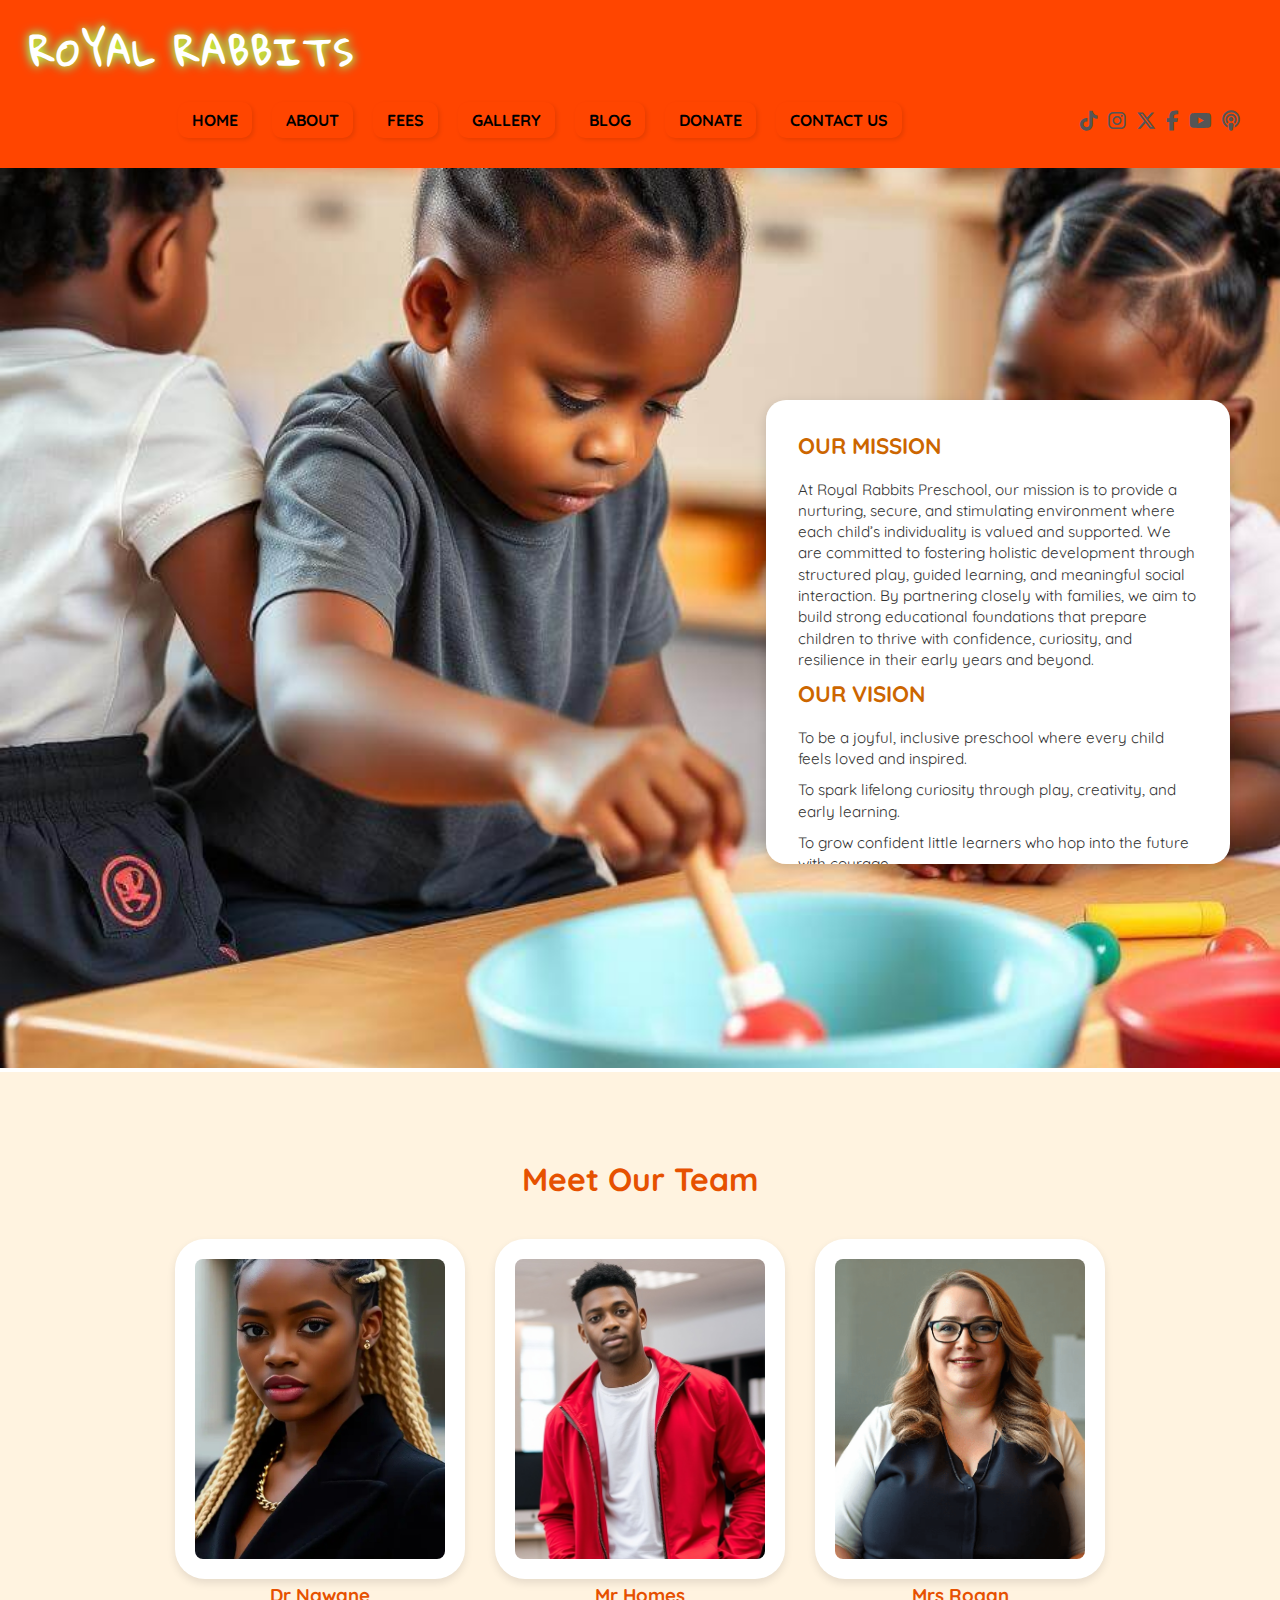
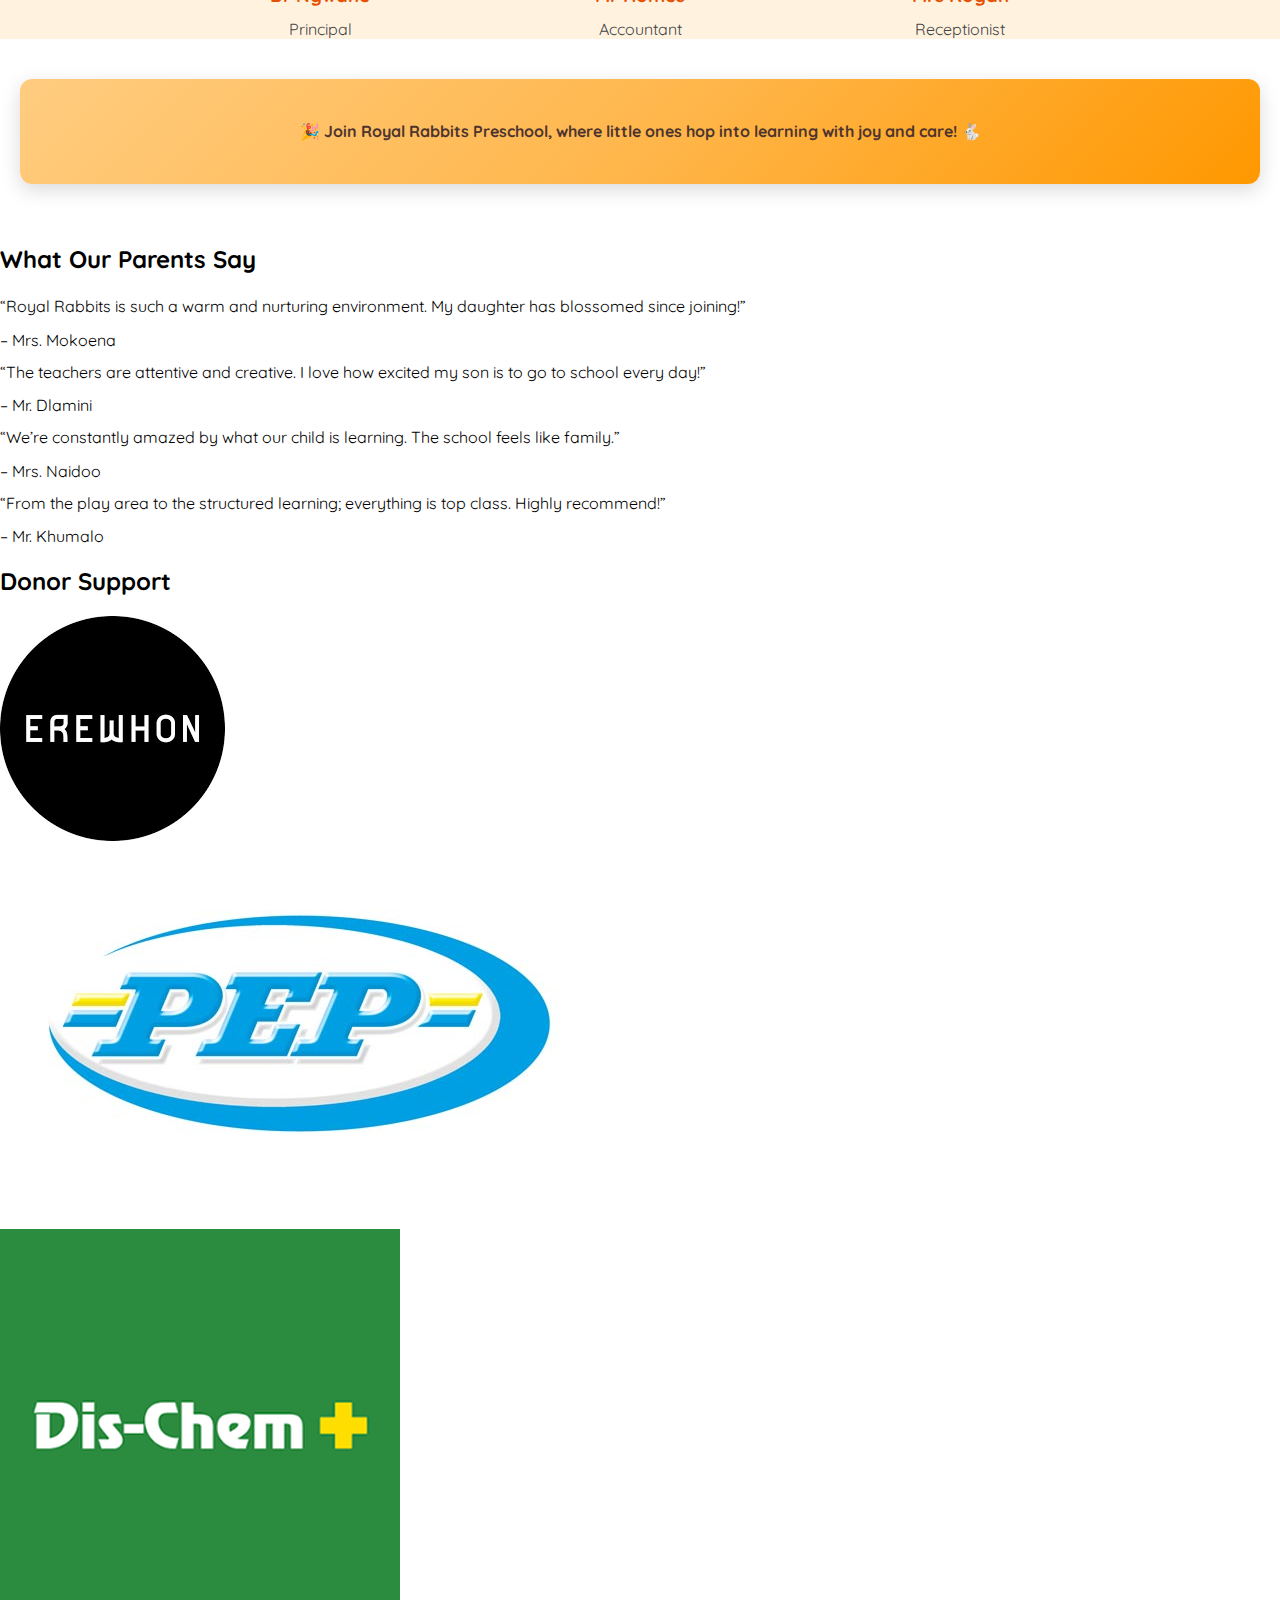
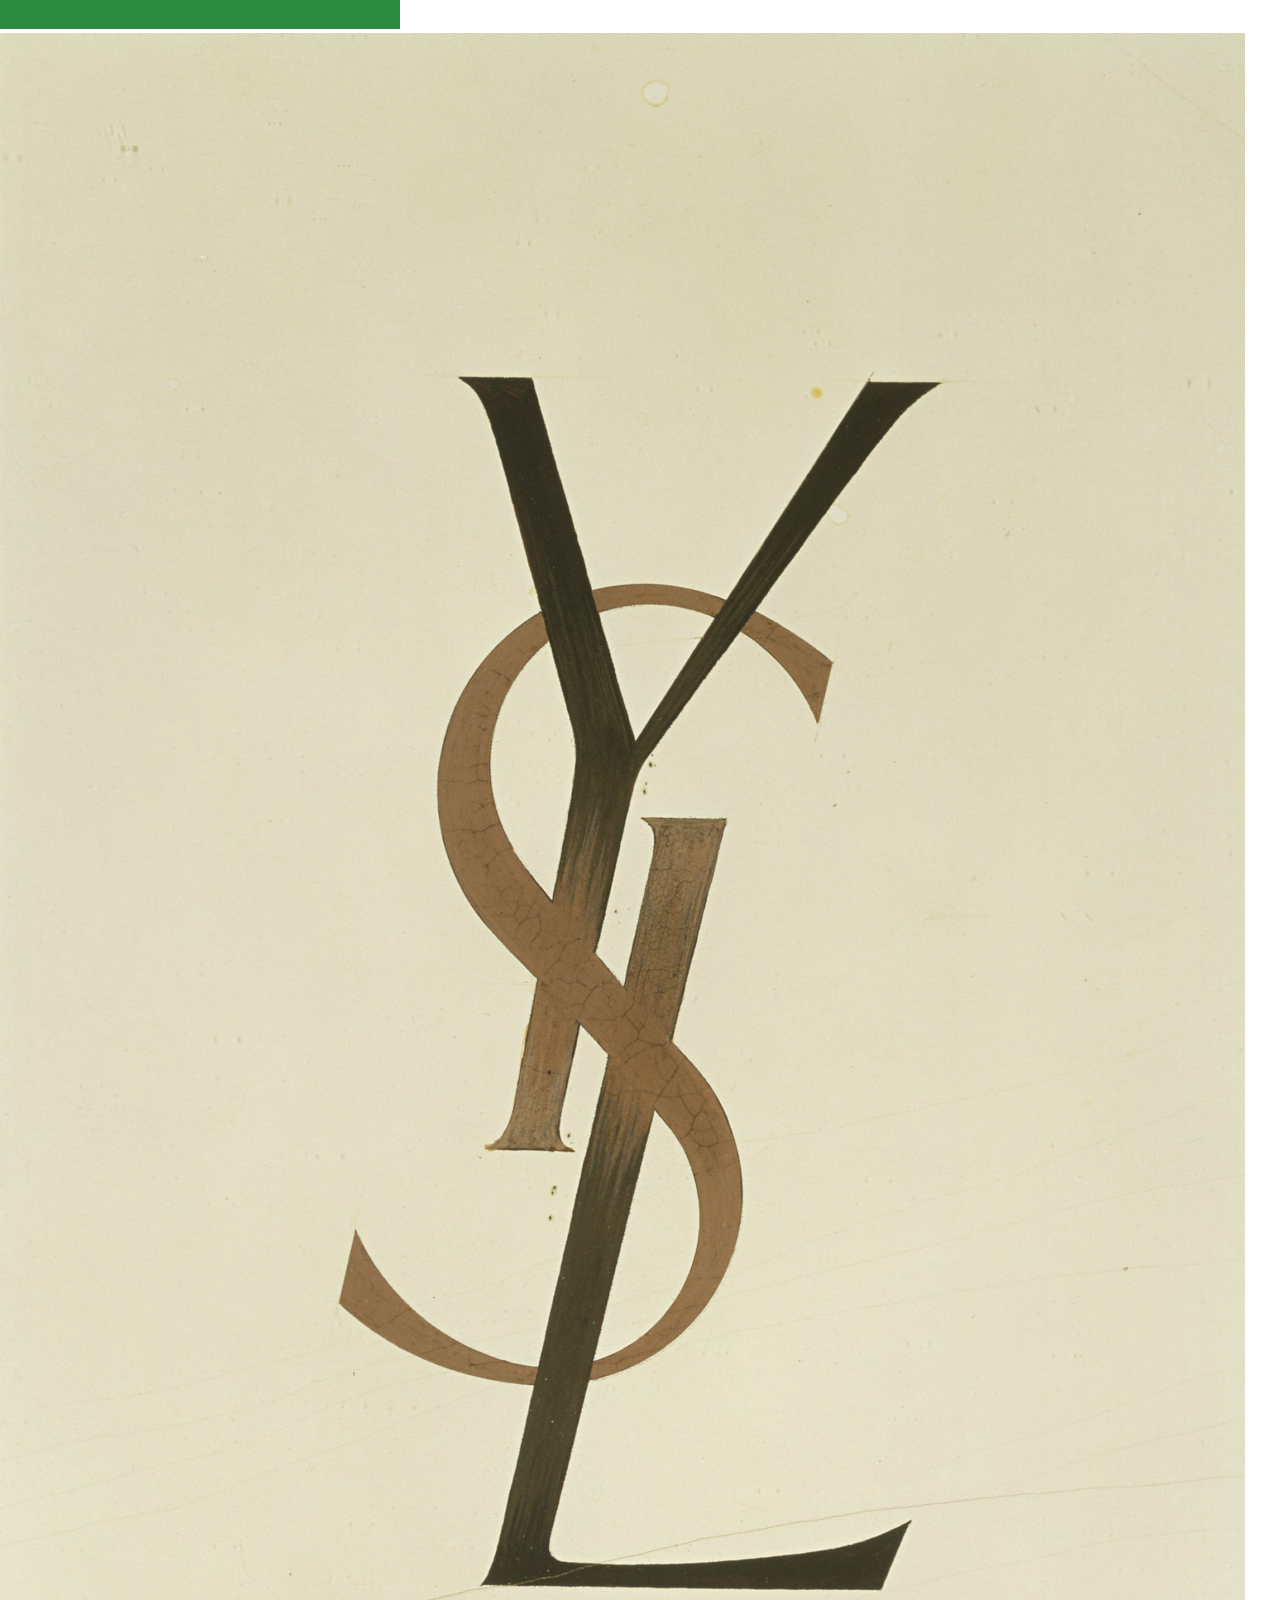
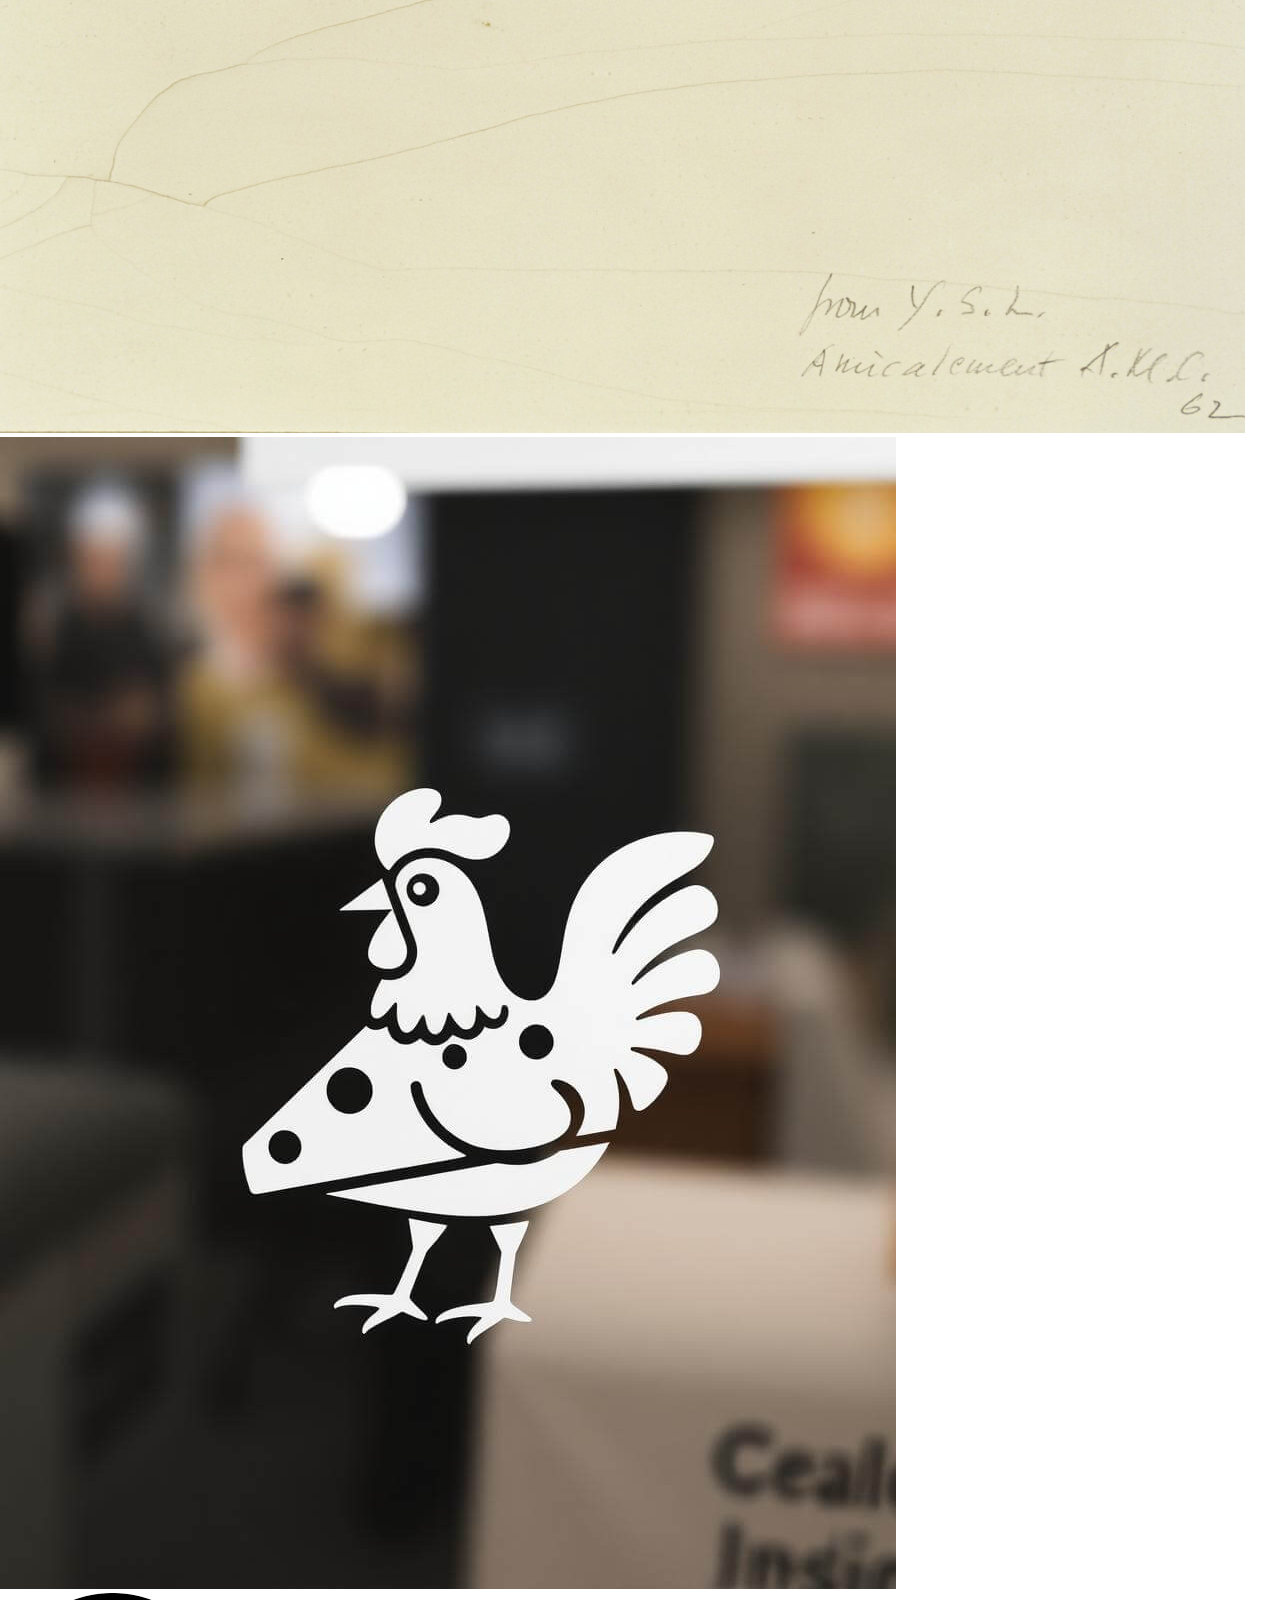
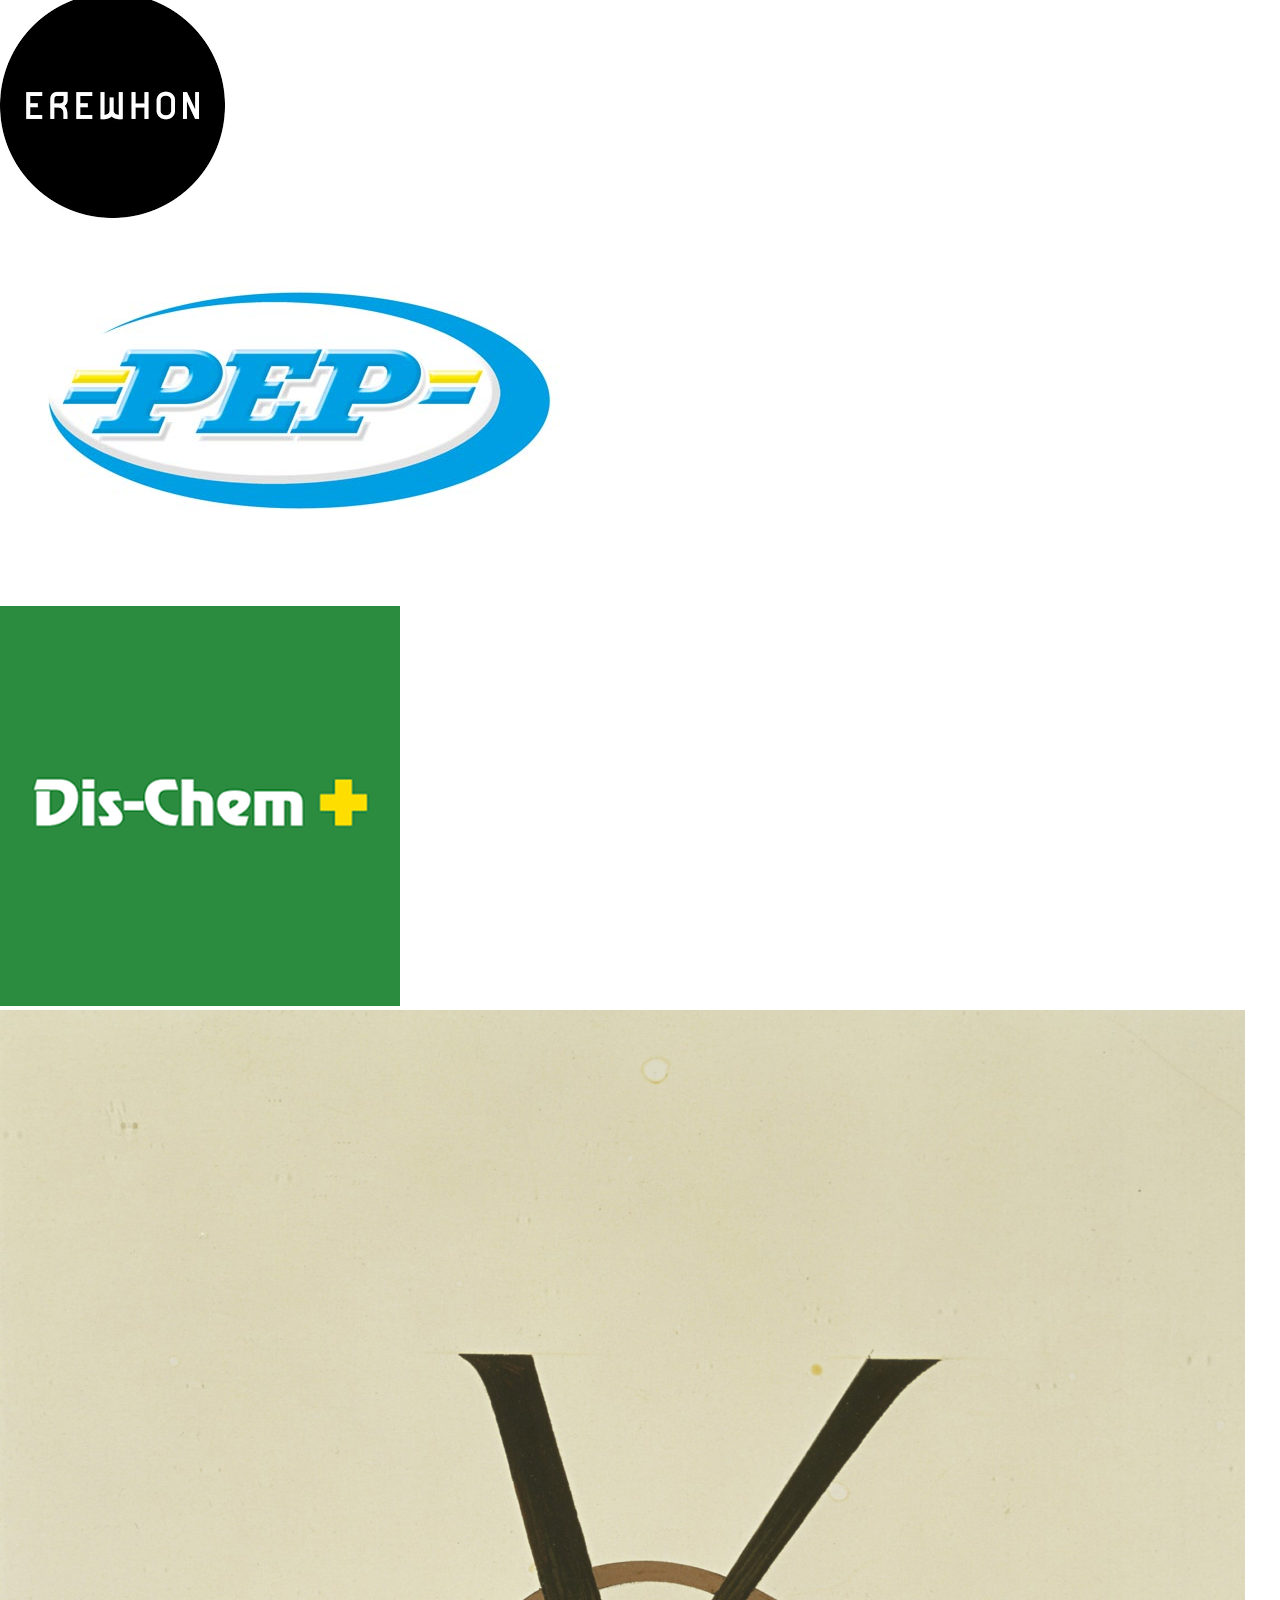
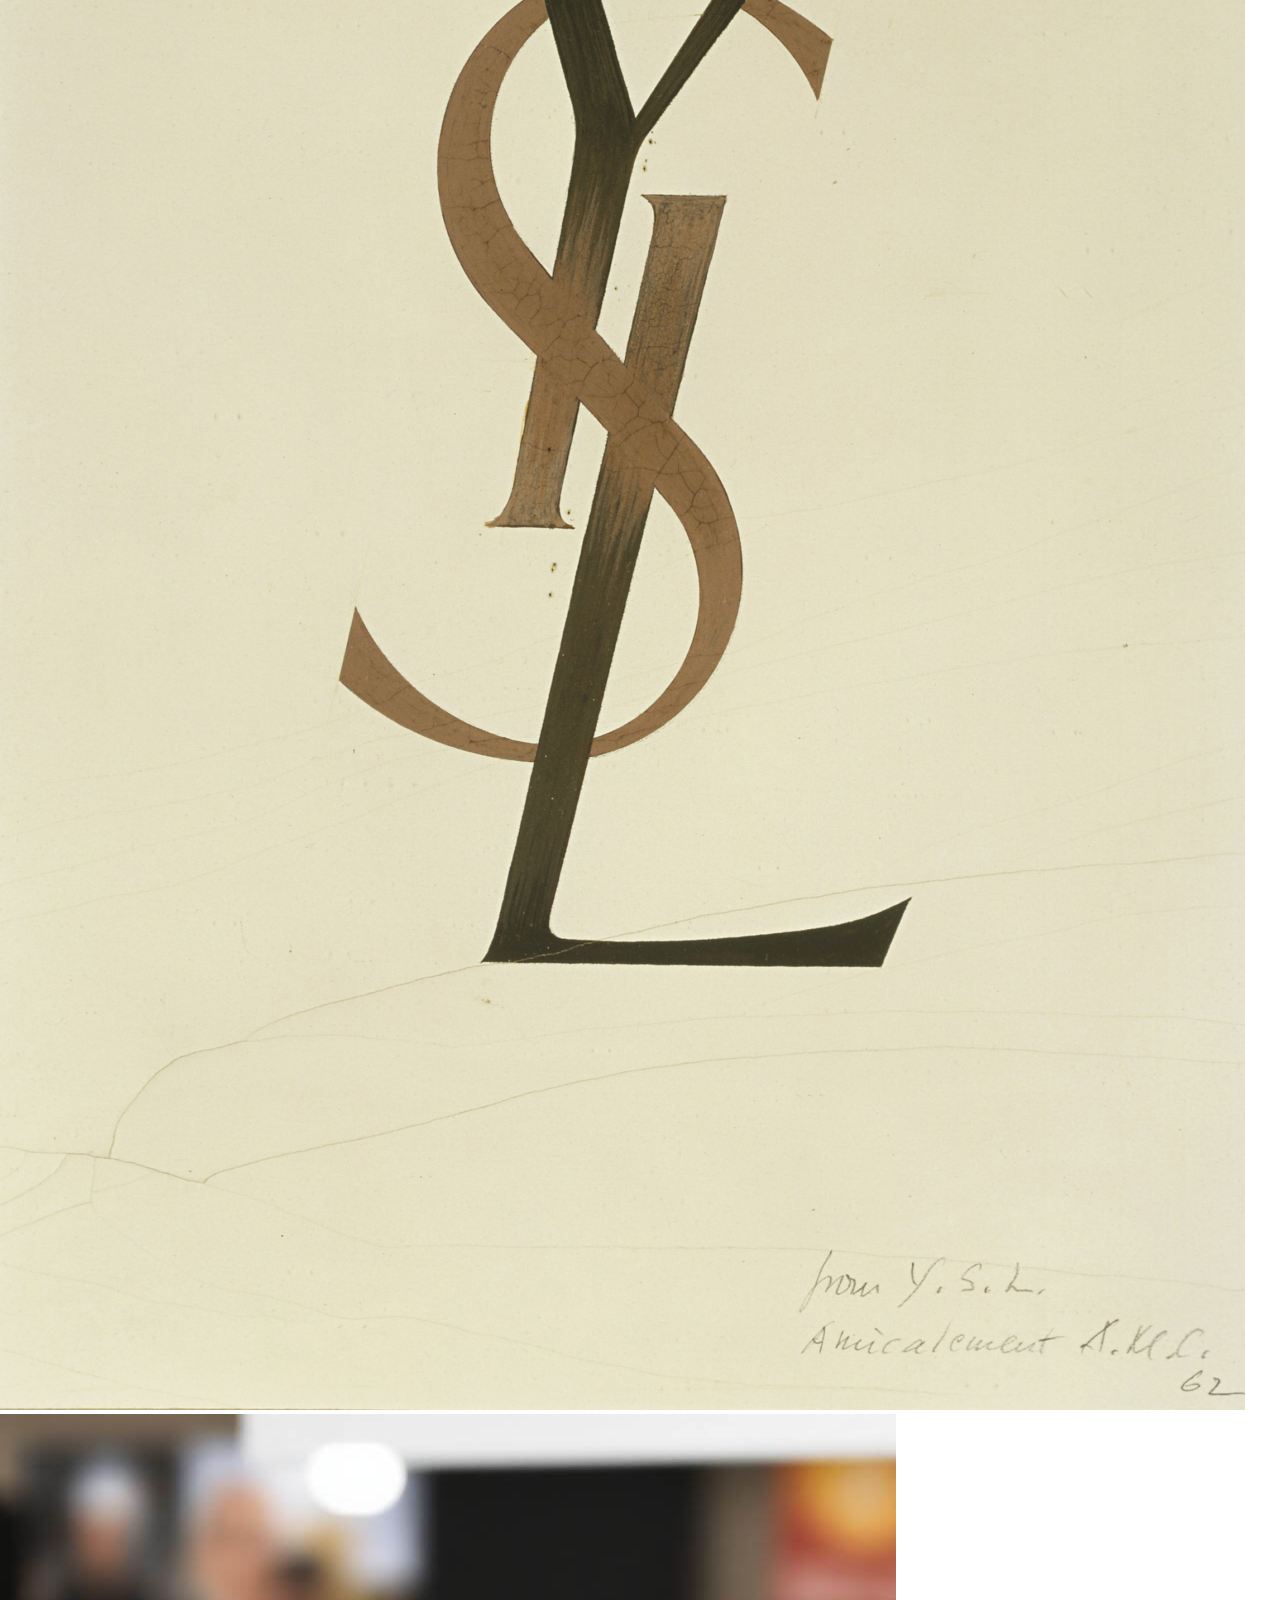
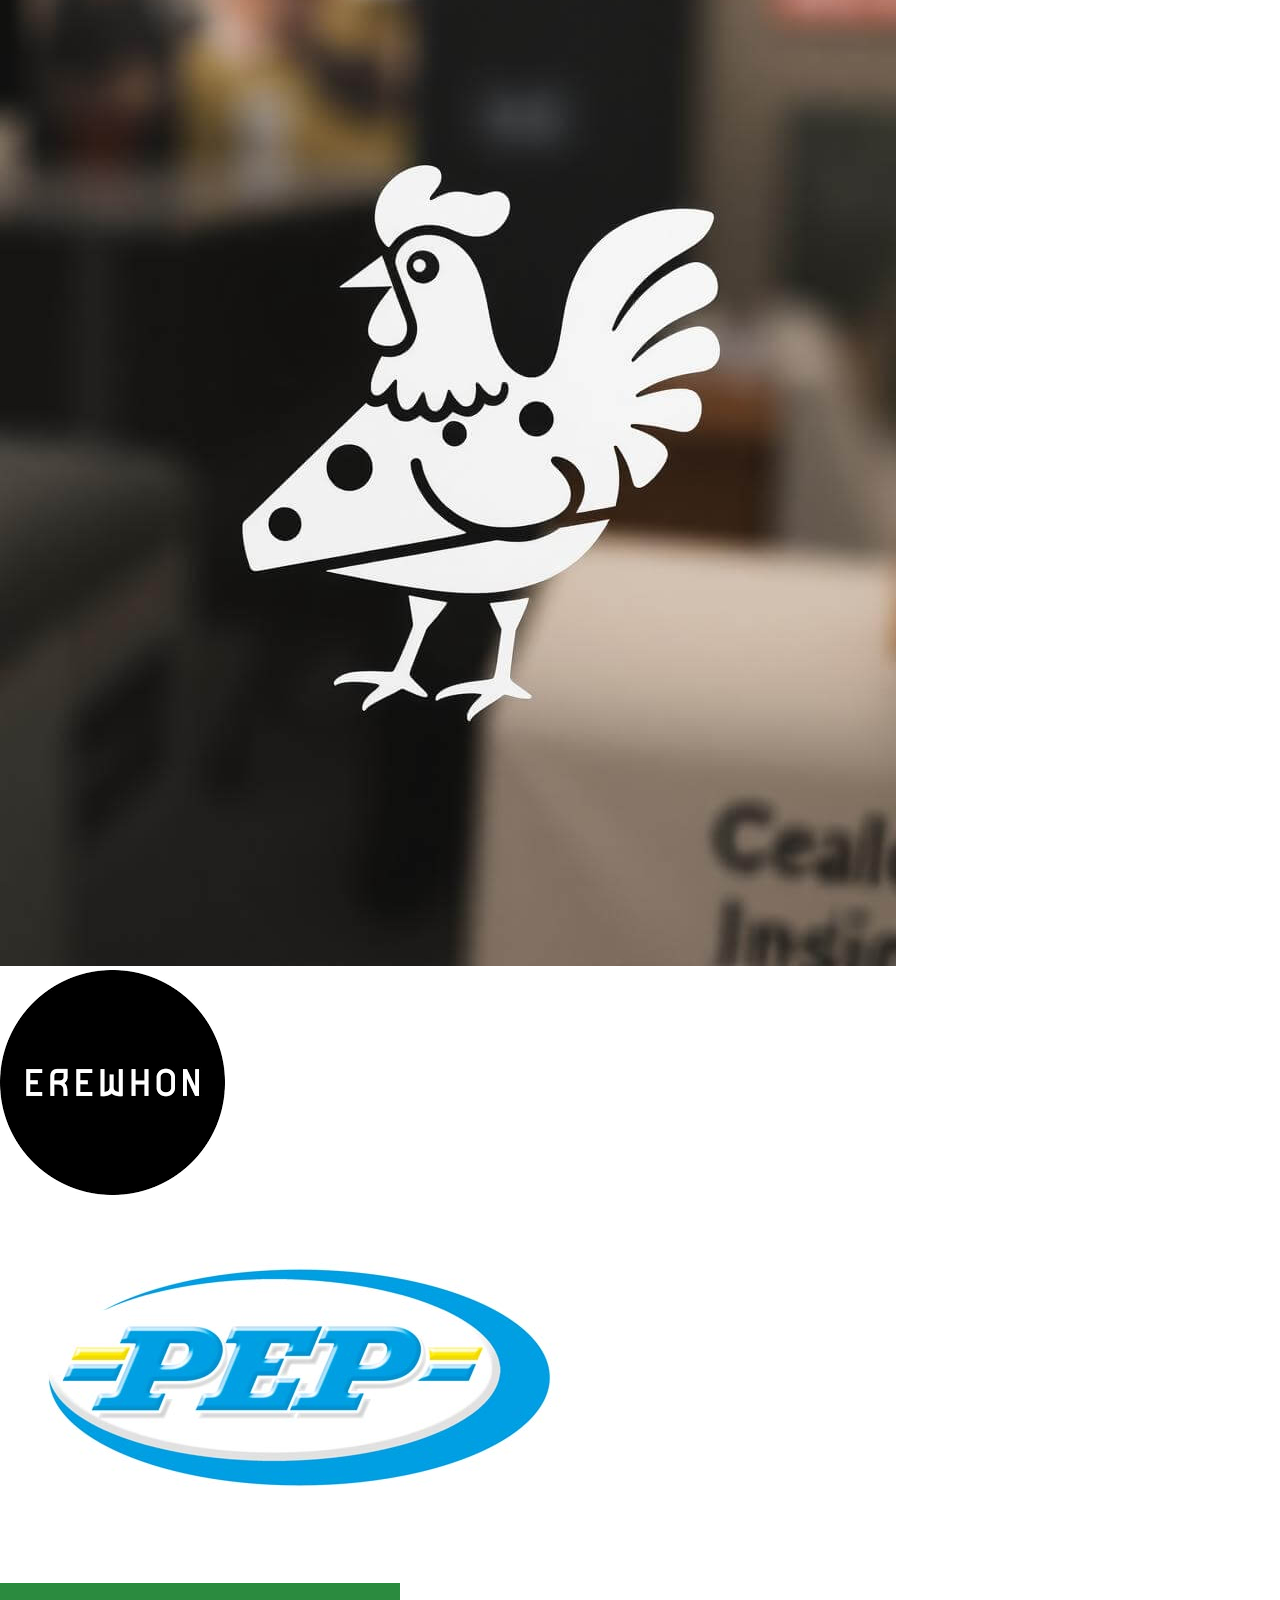
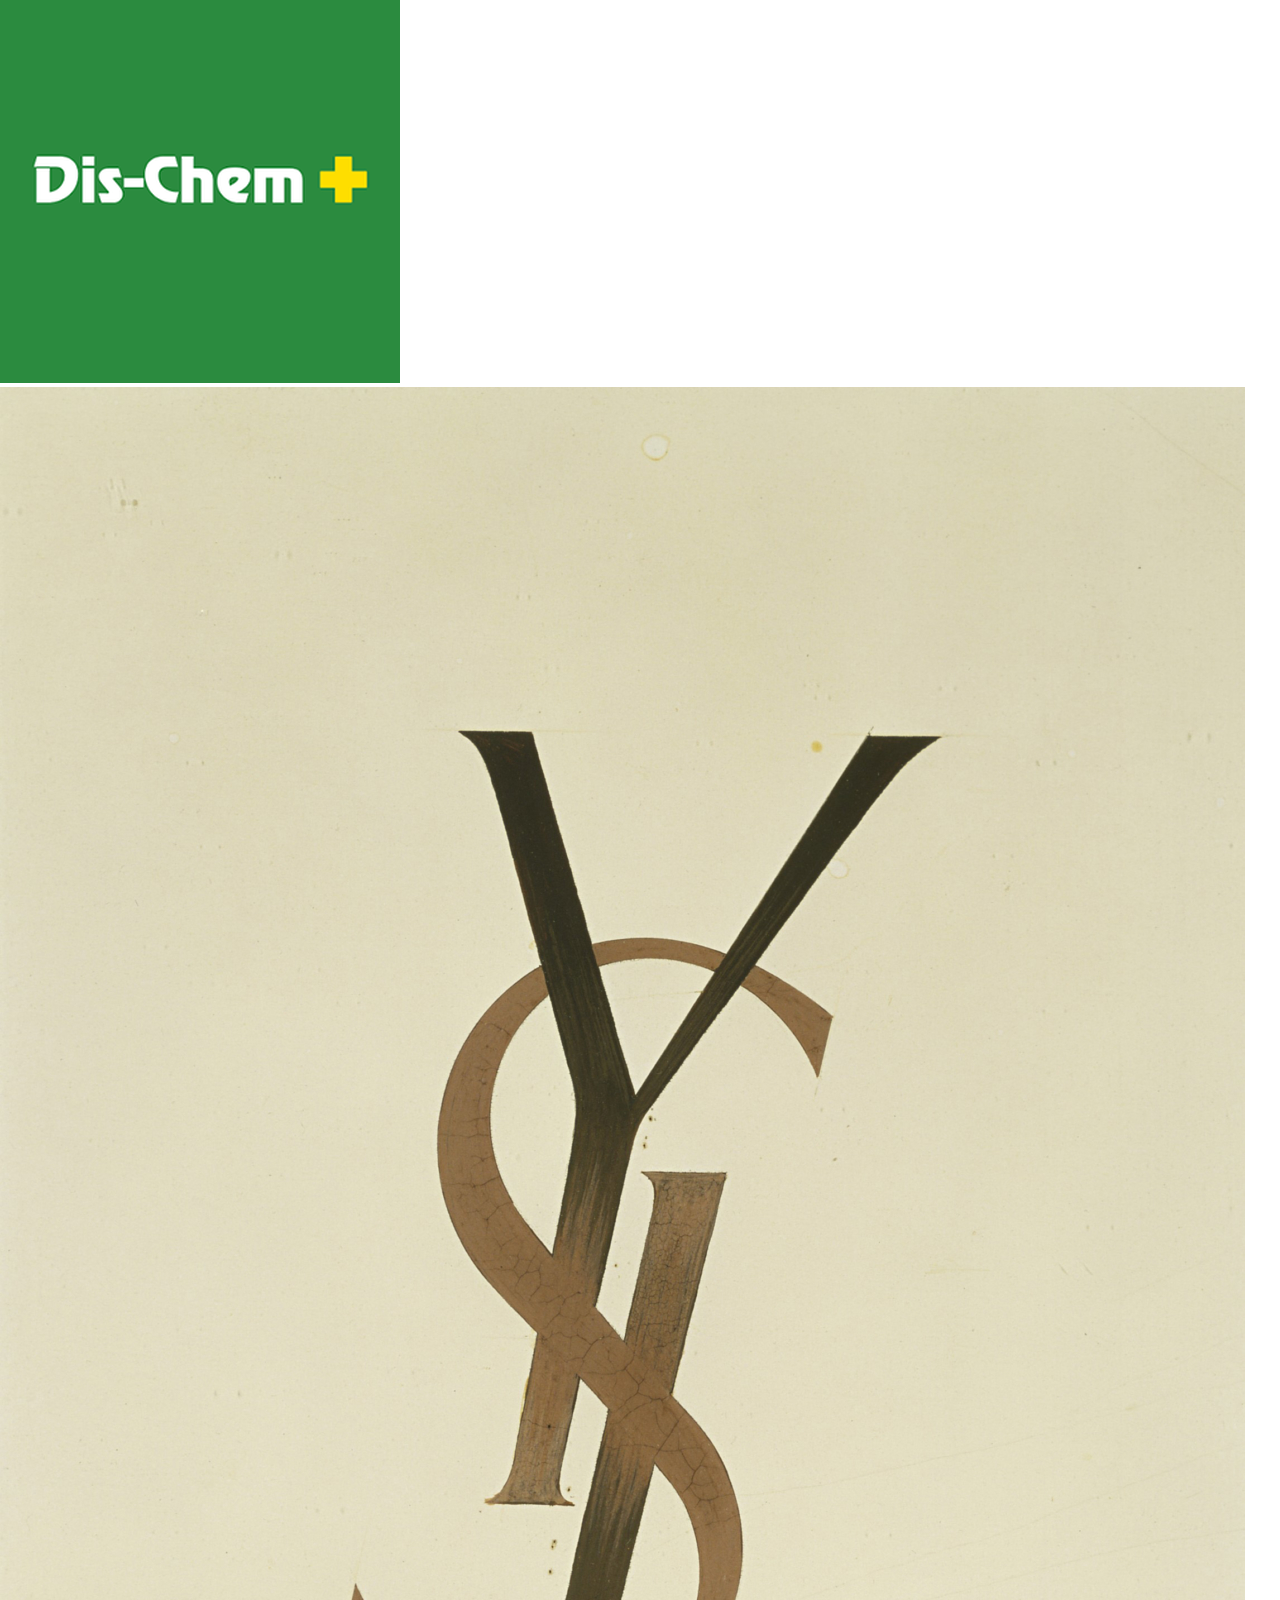
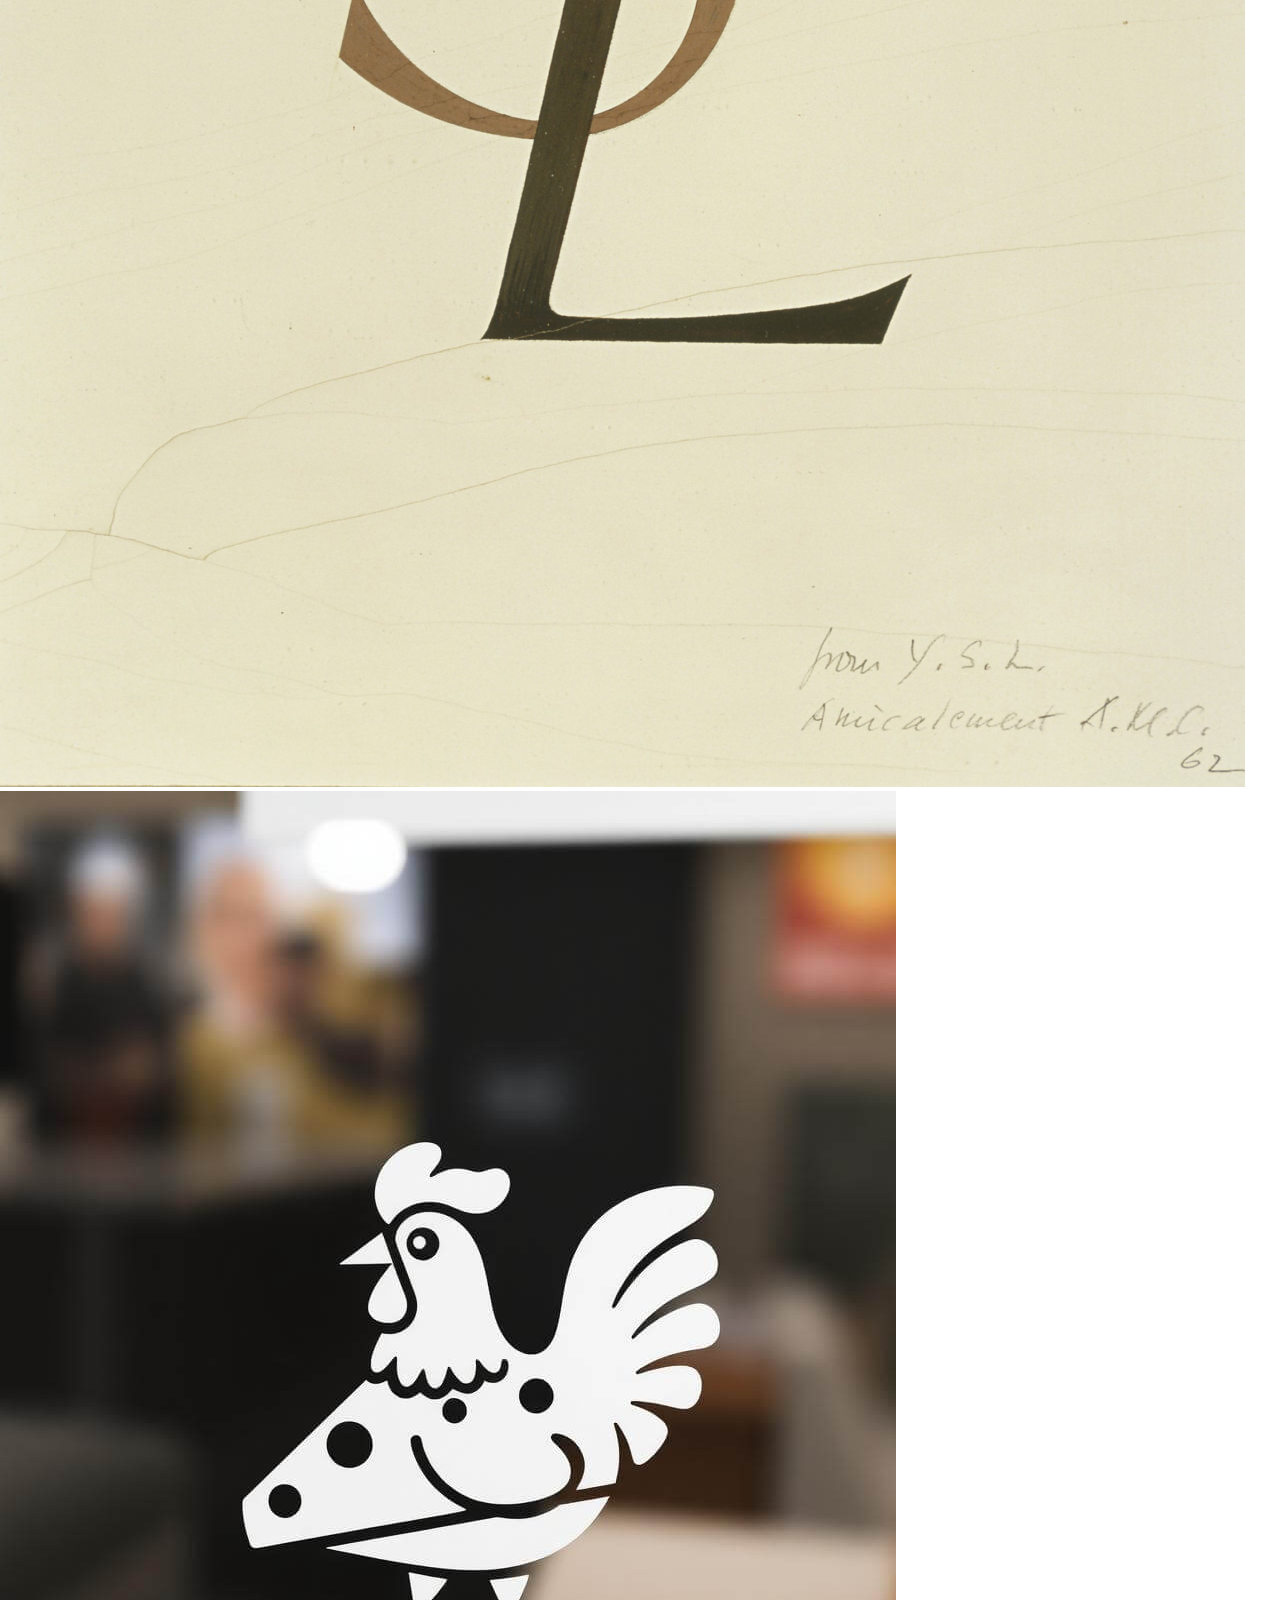
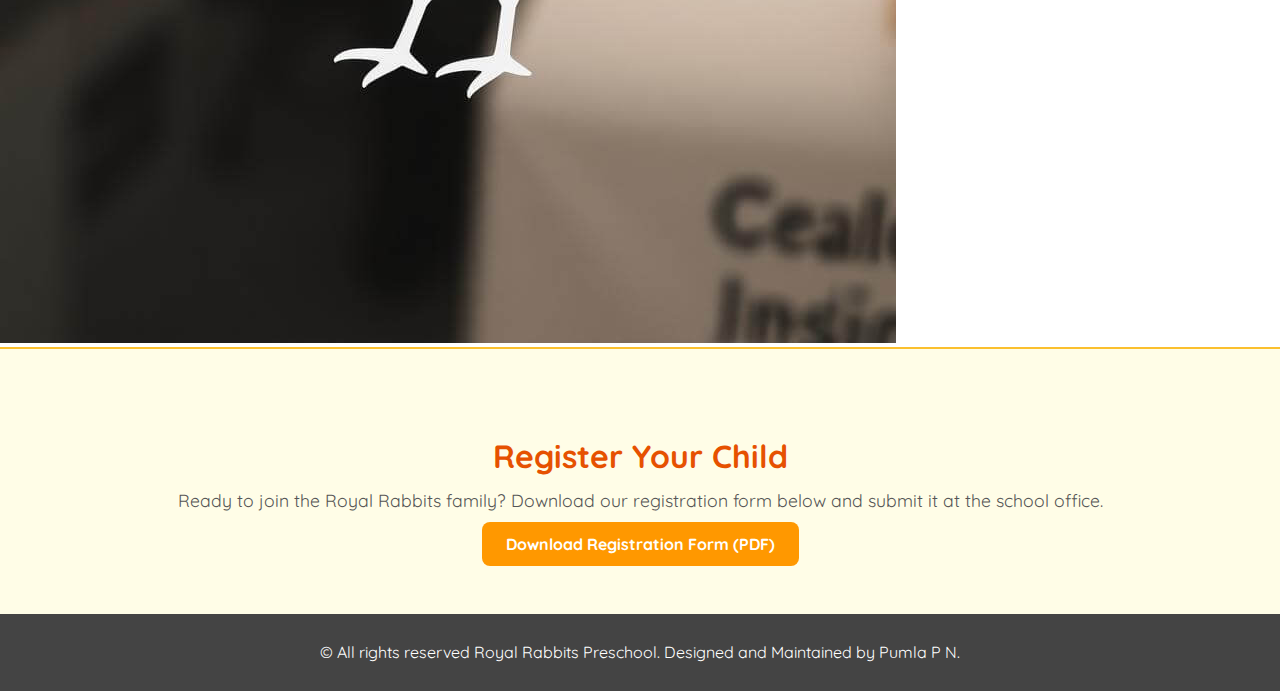
<file: index.html>
<!DOCTYPE html>
<html>
  <head>
    <meta charset="UTF-8" />
    <meta name="viewport" content="width=device-width, initial-scale=1.0">
    <title>ROYAL RABBITS PRESCHOOL</title>
    <link href="https://fonts.googleapis.com/css2?family=Gloria+Hallelujah&display=swap" rel="stylesheet">
    <link href="https://fonts.googleapis.com/css2?family=Quicksand:wght@500;700&display=swap" rel="stylesheet">
    <link rel="stylesheet" href="https://cdnjs.cloudflare.com/ajax/libs/font-awesome/6.5.2/css/all.min.css">
    <link rel="stylesheet" href="style.css" />
  </head>
  <body>

    <!-- TOP NAVIGATION -->
  <header>
    <div class="brand-name">ROYAL RABBITS</div>
    <button class="hamburger">☰</button>
    <nav id="main-nav">
        <ul>
          <li><a href="index.html">HOME</a></li>
          <li><a href="about.html">ABOUT</a></li>
          <li><a href="fees.html">FEES</a></li>
          <li><a href="gallery.html">GALLERY</a></li>
          <li><a href="blog.html">BLOG</a></li>
          <li><a href="donate.html">DONATE</a></li>
          <li><a href="contactus.html">CONTACT US</a></li>
        </ul>
        <div class="social-icons">
            <a href="#"><i class="fab fa-tiktok"></i></a>
            <a href="#"><i class="fab fa-instagram"></i></a>
            <a href="#"><i class="fab fa-x-twitter"></i></a>
            <a href="#"><i class="fab fa-facebook-f"></i></a>
            <a href="#"><i class="fab fa-youtube"></i></a>
            <a href="#"><i class="fas fa-podcast"></i></a>
          </div>
        </nav>
   </header>
  
  <!-- MAIN CONTENT -->
  <div class="mission-box">
    <h2>OUR MISSION</h2>
    <p>At Royal Rabbits Preschool, our mission is to provide a nurturing, secure, and stimulating environment where each child’s individuality is valued and supported. We are committed to fostering holistic development through structured play, guided learning, and meaningful social interaction. By partnering closely with families, we aim to build strong educational foundations that prepare children to thrive with confidence, curiosity, and resilience in their early years and beyond.</p>

    <h2>OUR VISION</h2>
    <p>To be a joyful, inclusive preschool where every child feels loved and inspired.</p>
    <p>To spark lifelong curiosity through play, creativity, and early learning.</p>
   <p>To grow confident little learners who hop into the future with courage.</p>
 </div>
  
    <!-- MAIN IMAGE -->
    <div id="main-home">
      <img src="images/gallery1.jpg" alt="Preschool Image" style="width: 100%; height: 100vh; object-fit: cover;" />
    </div>

<!-- STAFF PROFILES SECTION -->
  <section class="staff-section">
    <h2>Meet Our Team</h2>
    <div class="staff-grid">
      <div class="staff-card">
      <img src="images/Capture2.PNG" alt="Dr Ngwane - Principal" />
      <h3>Dr Ngwane</h3>
      <p>Principal</p>
    </div>
    <div class="staff-card">
      <img src="images/jop.PNG" alt="Mr Homes - Accountant" />
      <h3>Mr Homes</h3>
      <p>Accountant</p>
    </div>
    <div class="staff-card">
      <img src="images/recept.PNG" alt="Mrs Rogan - Receptionist" />
      <h3>Mrs Rogan</h3>
      <p>Receptionist</p>
    </div>
  </div>
</section>

<!-- FEATURED CALLOUT MESSAGE -->
<div class="highlight-banner">
  <p>🎉 Join <strong>Royal Rabbits Preschool</strong>, where little ones hop into learning with joy and care! 🐇</p>
</div>

<!-- PARENT REVIEWS -->
<section class="testimonial-section">
  <h2>What Our Parents Say</h2>
  <div class="testimonial-container">

    <div class="testimonial-card">
      <p>“Royal Rabbits is such a warm and nurturing environment. My daughter has blossomed since joining!”</p>
      <span>– Mrs. Mokoena</span>
    </div>

    <div class="testimonial-card">
      <p>“The teachers are attentive and creative. I love how excited my son is to go to school every day!”</p>
      <span>– Mr. Dlamini</span>
    </div>

    <div class="testimonial-card">
      <p>“We’re constantly amazed by what our child is learning. The school feels like family.”</p>
      <span>– Mrs. Naidoo</span>
    </div>

    <div class="testimonial-card">
      <p>“From the play area to the structured learning; everything is top class. Highly recommend!”</p>
      <span>– Mr. Khumalo</span>
    </div>

  </div>
</section>

<!-- Donor Support Section -->
<section class="donor-support-section">
  <h2 class=" donor-heading">Donor Support</h2>
  <div class="carousel-wrapper">
    <div class="carousel-track">
      <div class="donor-box"><img src="images/donor1.png" alt="Donor 1" /></div>
      <div class="donor-box"><img src="images/donor2.jpg" alt="Donor 2" /></div>
      <div class="donor-box"><img src="images/donor3.png" alt="Donor 3" /></div>
      <div class="donor-box"><img src="images/donor4.jpg" alt="Donor 4" /></div>
      <div class="donor-box"><img src="images/donor5.jpg" alt="Donor 5" /></div>
      <!-- Repeat to create continuous scroll -->
      <div class="donor-box"><img src="images/donor1.png" alt="Donor 1" /></div>
      <div class="donor-box"><img src="images/donor2.jpg" alt="Donor 2" /></div>
      <div class="donor-box"><img src="images/donor3.png" alt="Donor 3" /></div>
      <div class="donor-box"><img src="images/donor4.jpg" alt="Donor 4" /></div>
      <div class="donor-box"><img src="images/donor5.jpg" alt="Donor 5" /></div>
       <!-- Repeat to create continuous scroll -->
      <div class="donor-box"><img src="images/donor1.png" alt="Donor 1" /></div>
      <div class="donor-box"><img src="images/donor2.jpg" alt="Donor 2" /></div>
      <div class="donor-box"><img src="images/donor3.png" alt="Donor 3" /></div>
      <div class="donor-box"><img src="images/donor4.jpg" alt="Donor 4" /></div>
      <div class="donor-box"><img src="images/donor5.jpg" alt="Donor 5" /></div>
    </div>
  </div>
</section>

<!-- REGISTRATION FORM DOWNLOAD -->
<section class="registration-section">
  <h2>Register Your Child</h2>
  <p>Ready to join the Royal Rabbits family? Download our registration form below and submit it at the school office.</p>
  <a href="docs/ROYAL RABBITS PRESCHOOL REGISTRATION FORM.pdf" download class="download-btn">Download Registration Form (PDF)</a>
</section>

    <!-- FOOTER -->
    <footer>
      <p>&copy; All rights reserved Royal Rabbits Preschool. Designed and Maintained by Pumla P N.</p>
    </footer>

  <script src="script.js"></script>
</body>
</html>
</file>
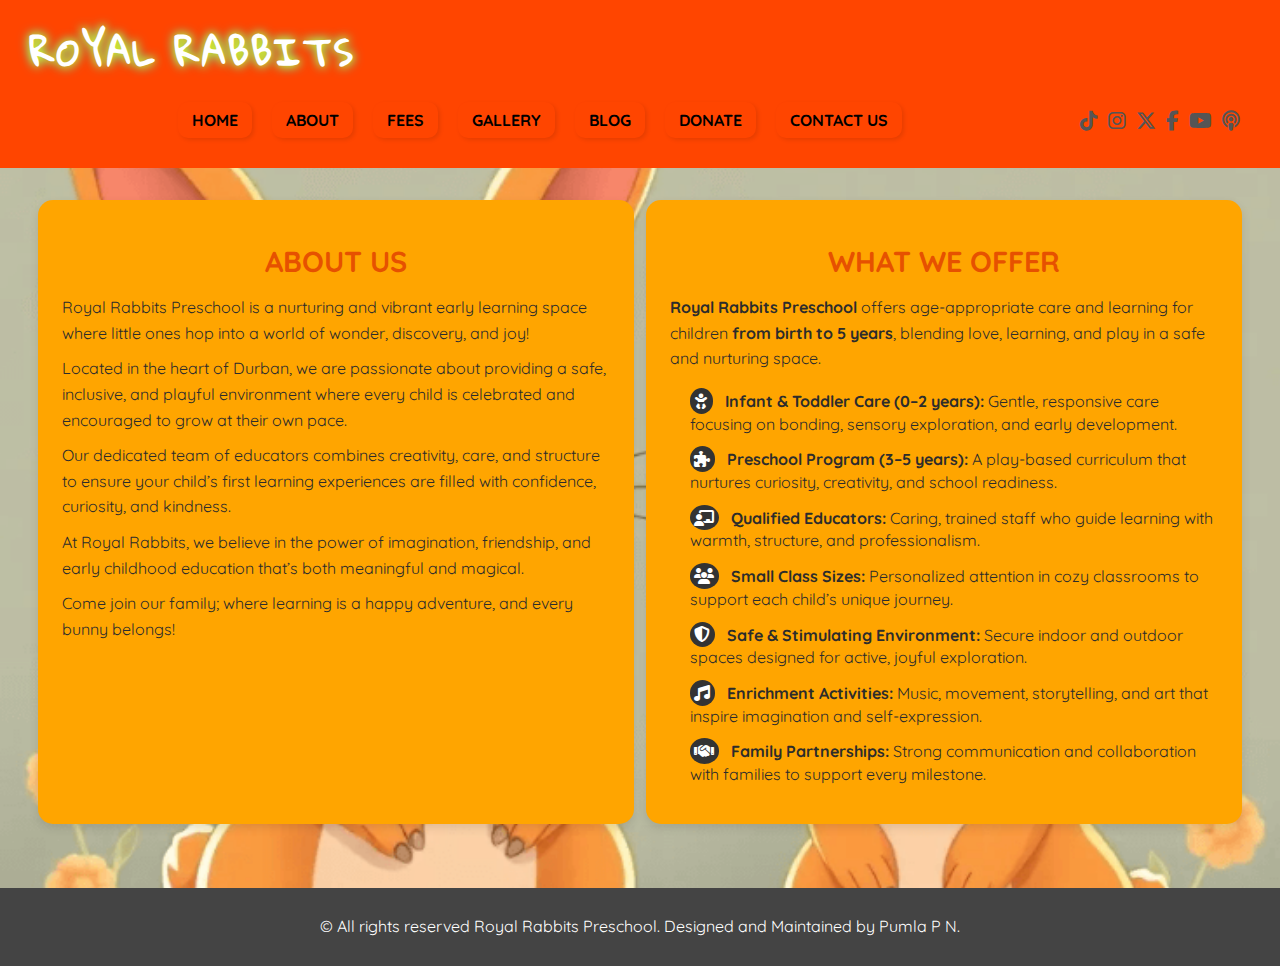
<file: about.html>
<!DOCTYPE html>
<html lang="en">
<head>
  <meta charset="UTF-8" />
  <meta name="viewport" content="width=device-width, initial-scale=1.0" />
  <title>ABOUT US</title>
  <meta name="viewport" content="width=device-width, initial-scale=1.0">
  <link href="https://fonts.googleapis.com/css2?family=Gloria+Hallelujah&display=swap" rel="stylesheet">
  <link rel="stylesheet" href="style.css" />
  <link href="https://fonts.googleapis.com/css2?family=Quicksand:wght@500;700&display=swap" rel="stylesheet">
  <link rel="stylesheet" href="https://cdnjs.cloudflare.com/ajax/libs/font-awesome/6.5.2/css/all.min.css">
</head>
<body class="about-page">
  <div class="wrapper">

    <!-- TOP NAVIGATION BAR -->
    <header>
    <div class="brand-name">ROYAL RABBITS</div>
    <button class="hamburger">☰</button>
    <nav id="main-nav">
        <ul>
          <li><a href="index.html">HOME</a></li>
          <li><a href="about.html">ABOUT</a></li>
          <li><a href="fees.html">FEES</a></li>
          <li><a href="gallery.html">GALLERY</a></li>
          <li><a href="blog.html">BLOG</a></li>
          <li><a href="donate.html">DONATE</a></li>
          <li><a href="contactus.html">CONTACT US</a></li>
        </ul>
        <div class="social-icons">
          <a href="#"><i class="fab fa-tiktok"></i></a>
          <a href="#"><i class="fab fa-instagram"></i></a>
          <a href="#"><i class="fab fa-x-twitter"></i></a>
          <a href="#"><i class="fab fa-facebook-f"></i></a>
          <a href="#"><i class="fab fa-youtube"></i></a>
          <a href="#"><i class="fas fa-podcast"></i></a>
        </div>
      </nav>
  </header>

    <main>
      <!-- ABOUT US BOX -->
      <section class="about-box">
        <h1>ABOUT US</h1>
        <p>Royal Rabbits Preschool is a nurturing and vibrant early learning space where little ones hop into a world of wonder, discovery, and joy!</p>
        <p>Located in the heart of Durban, we are passionate about providing a safe, inclusive, and playful environment where every child is celebrated and encouraged to grow at their own pace.</p>
        <p>Our dedicated team of educators combines creativity, care, and structure to ensure your child’s first learning experiences are filled with confidence, curiosity, and kindness. </p>
        <p>At Royal Rabbits, we believe in the power of imagination, friendship, and early childhood education that’s both meaningful and magical.</p>
        <p>Come join our family; where learning is a happy adventure, and every bunny belongs!</p>
      </section>

      <!-- WHAT WE OFFER BOX -->
      <section class="offer-box">
        <h1>WHAT WE OFFER</h1>
        <p><strong>Royal Rabbits Preschool</strong> offers age-appropriate care and learning for children <strong>from birth to 5 years</strong>, blending love, learning, and play in a safe and nurturing space.</p>
        <ul>
          <li><i class="fas fa-baby"></i> <strong>Infant & Toddler Care (0–2 years):</strong> Gentle, responsive care focusing on bonding, sensory exploration, and early development.</li>
          <li><i class="fas fa-puzzle-piece"></i> <strong>Preschool Program (3–5 years):</strong> A play-based curriculum that nurtures curiosity, creativity, and school readiness.</li>
          <li><i class="fas fa-chalkboard-teacher"></i> <strong>Qualified Educators:</strong> Caring, trained staff who guide learning with warmth, structure, and professionalism.</li>
          <li><i class="fas fa-users"></i> <strong>Small Class Sizes:</strong> Personalized attention in cozy classrooms to support each child’s unique journey.</li>
          <li><i class="fas fa-shield-alt"></i> <strong>Safe & Stimulating Environment:</strong> Secure indoor and outdoor spaces designed for active, joyful exploration.</li>
          <li><i class="fas fa-music"></i> <strong>Enrichment Activities:</strong> Music, movement, storytelling, and art that inspire imagination and self-expression.</li>
          <li><i class="fas fa-handshake"></i> <strong>Family Partnerships:</strong> Strong communication and collaboration with families to support every milestone.</li>
        </ul>
      </section>
    </main>

    <!-- FOOTER -->
    <footer>
      <p>&copy; All rights reserved Royal Rabbits Preschool. Designed and Maintained by Pumla P N.</p>
    </footer>

  <script src="script.js"></script>
</body>
</html>
</file>
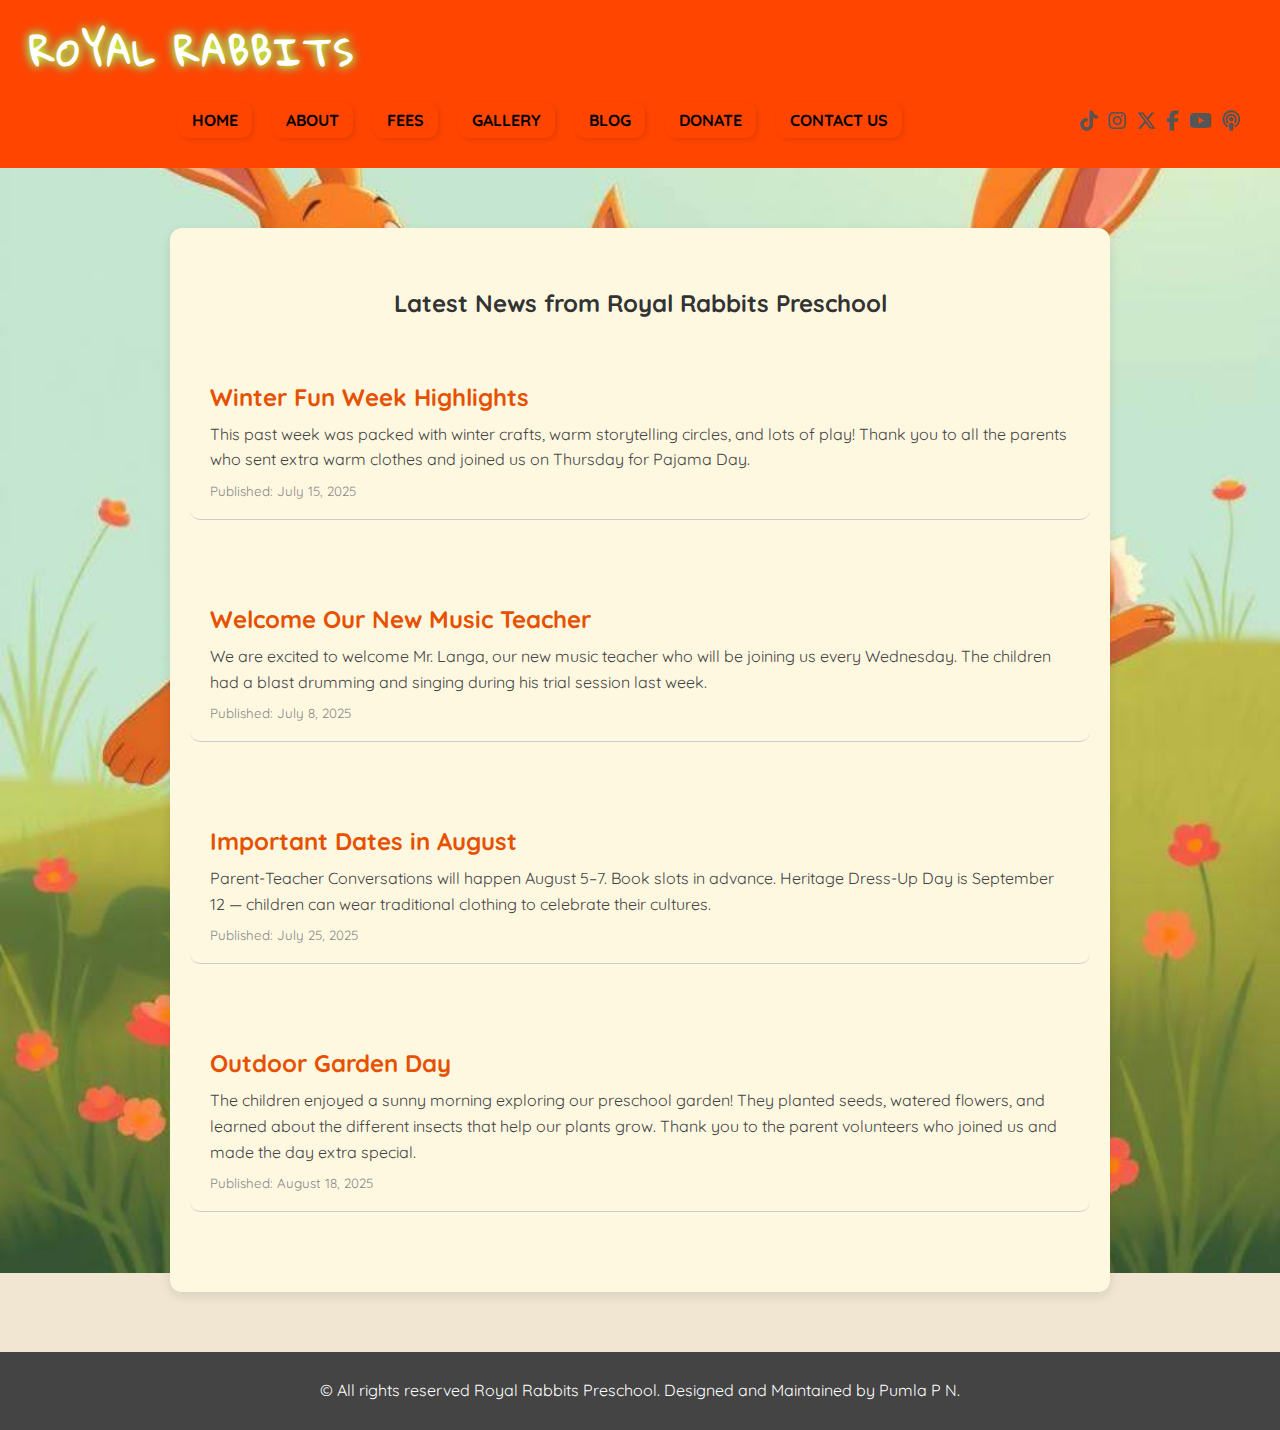
<file: blog.html>
<!DOCTYPE html>
<html lang="en">
  <head>
    <meta charset="UTF-8" />
    <meta name="viewport" content="width=device-width, initial-scale=1.0">
    <title>Royal Rabbits Newsletter</title>
    <link href="https://fonts.googleapis.com/css2?family=Gloria+Hallelujah&display=swap" rel="stylesheet">
    <link href="https://fonts.googleapis.com/css2?family=Quicksand:wght@500;700&display=swap" rel="stylesheet" />
    <link rel="stylesheet" href="style.css" />
    <link rel="stylesheet" href="https://cdnjs.cloudflare.com/ajax/libs/font-awesome/6.5.2/css/all.min.css" />
    <style> 
      .newsletter-container {
        max-width: 900px;
        margin: 60px auto;
        padding: 40px 20px;
        background-color: #fff8e1;
        border-radius: 12px;
        box-shadow: 0 4px 12px rgba(0,0,0,0.1);
        font-family: 'Quicksand', sans-serif;
      }

     .newsletter-entry {
       margin-bottom: 40px;
       padding-bottom: 20px;
       border-bottom: 1px solid #ccc;
      }

     .newsletter-entry h3 {
       color: #e65100;
       margin-bottom: 10px;
       font-size: 1.5rem;
     }

    .newsletter-entry p {
      line-height: 1.6;
      color: #444;
      font-size: 1rem;
    }

    .newsletter-entry small {
      display: block;
      margin-top: 8px;
      color: #888;
    }

  /* === MOBILE FRIENDLINESS === */
  @media (max-width: 600px) {
    .newsletter-container {
      margin: 20px 10px;
      padding: 20px 15px;
    }

    .newsletter-entry h3 {
      font-size: 1.25rem;
    }

    .newsletter-entry p {
      font-size: 0.95rem;
    }
  }
  .newsletter-entry {
  margin-bottom: 40px;
  padding: 20px;
  border-bottom: 1px solid #ccc;
  border-radius: 10px;
  transition: background-color 0.3s ease, box-shadow 0.3s ease;
}

.newsletter-entry:hover {
  background-color: #ffe0b2; /* light orange */
  box-shadow: 0 6px 16px rgba(0, 0, 0, 0.15);
  cursor: pointer;
}

</style>

  </head>
  <body class="blog-page"></body>
    <!-- TOP NAVIGATION BAR -->
  <header>
    <div class="brand-name">ROYAL RABBITS</div>
    <button class="hamburger">☰</button>
    <nav id="main-nav">
         <ul>
          <li><a href="index.html">HOME</a></li>
          <li><a href="about.html">ABOUT</a></li>
          <li><a href="fees.html">FEES</a></li>
          <li><a href="gallery.html">GALLERY</a></li>
          <li><a href="blog.html" class="active">BLOG</a></li>
          <li><a href="donate.html">DONATE</a></li>
          <li><a href="contactus.html">CONTACT US</a></li>
        </ul>
        <div class="social-icons">
          <a href="#"><i class="fab fa-tiktok"></i></a>
          <a href="#"><i class="fab fa-instagram"></i></a>
          <a href="#"><i class="fab fa-x-twitter"></i></a>
          <a href="#"><i class="fab fa-facebook-f"></i></a>
          <a href="#"><i class="fab fa-youtube"></i></a>
          <a href="#"><i class="fas fa-podcast"></i></a>
        </div>
      </nav>
   </header>

    <!-- NEWSLETTER CONTENT -->
    <main class="newsletter-container">
      <h2>Latest News from Royal Rabbits Preschool</h2>

      <div class="newsletter-entry">
        <h3>Winter Fun Week Highlights</h3>
        <p>This past week was packed with winter crafts, warm storytelling circles, and lots of play! Thank you to all the parents who sent extra warm clothes and joined us on Thursday for Pajama Day.</p>
        <small>Published: July 15, 2025</small>
      </div>

      <div class="newsletter-entry">
        <h3>Welcome Our New Music Teacher</h3>
        <p>We are excited to welcome Mr. Langa, our new music teacher who will be joining us every Wednesday. The children had a blast drumming and singing during his trial session last week.</p>
        <small>Published: July 8, 2025</small>
      </div>

      <div class="newsletter-entry">
        <h3>Important Dates in August</h3>
        <p>Parent-Teacher Conversations will happen August 5–7. Book slots in advance. Heritage Dress-Up Day is September 12 — children can wear traditional clothing to celebrate their cultures.</p>
        <small>Published: July 25, 2025</small>
      </div>

      <div class="newsletter-entry">
        <h3>Outdoor Garden Day</h3>
        <p>The children enjoyed a sunny morning exploring our preschool garden! They planted seeds, watered flowers, and learned about the different insects that help our plants grow. Thank you to the parent volunteers who joined us and made the day extra special.</p>
        <small>Published: August 18, 2025</small>
      </div>
    </main>

    <!-- FOOTER -->
    <footer>
      <p>&copy; All rights reserved Royal Rabbits Preschool. Designed and Maintained by Pumla P N.</p>
    </footer>

  <script src="script.js"></script>
</body>
</html>
</file>
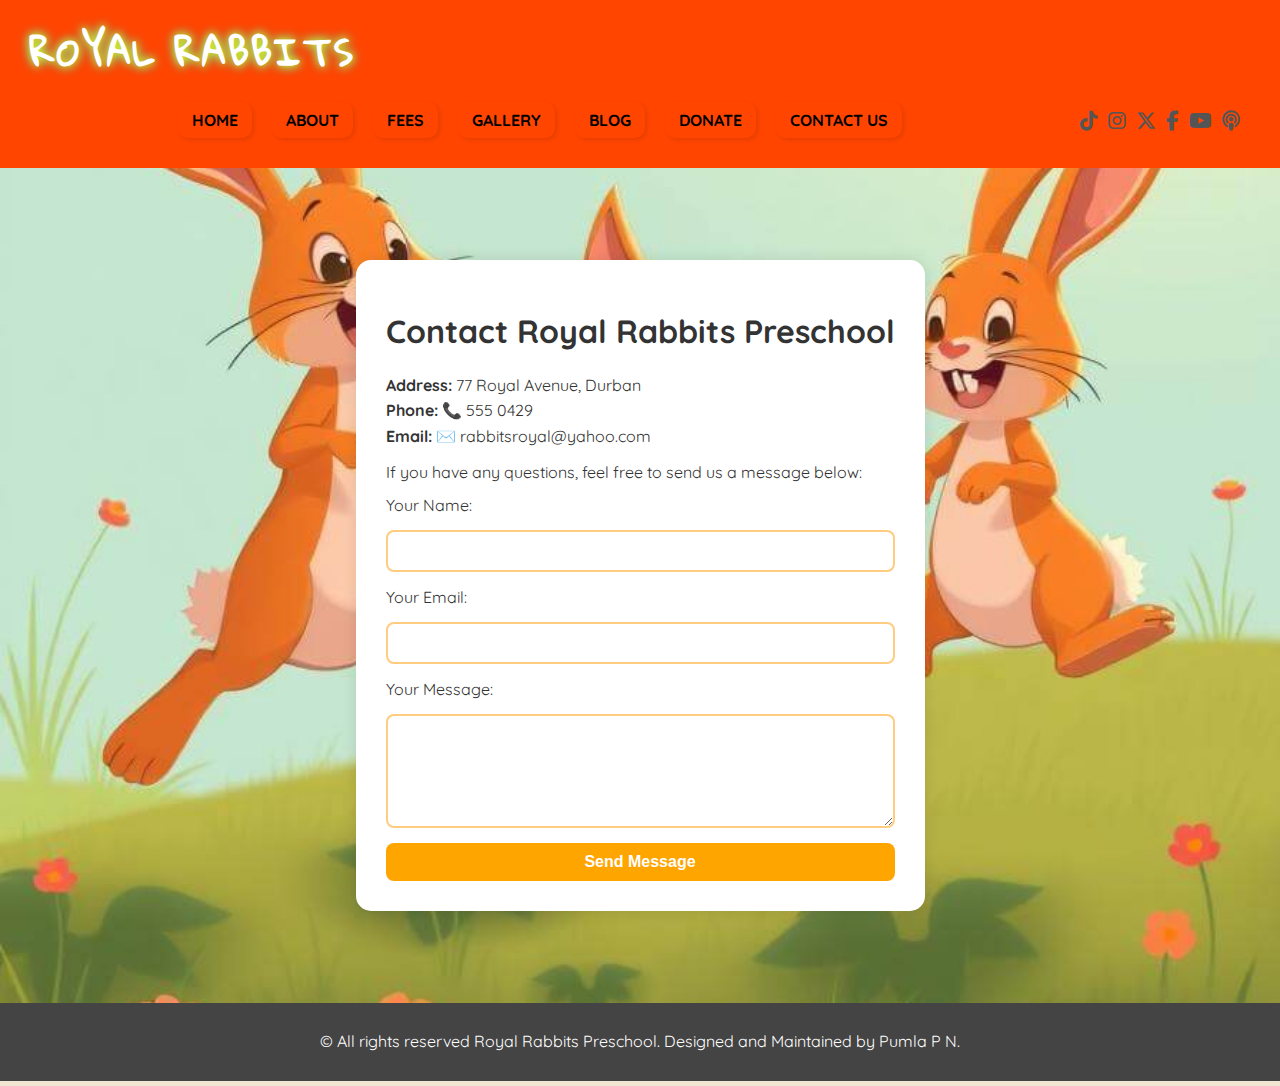
<file: contactus.html>
<!DOCTYPE html>
<html>
<head>
  <meta charset="UTF-8" />
  <meta name="viewport" content="width=device-width, initial-scale=1.0">
  <title>CONTACT US</title>
  <link href="https://fonts.googleapis.com/css2?family=Gloria+Hallelujah&display=swap" rel="stylesheet">
  <link href="https://fonts.googleapis.com/css2?family=Quicksand:wght@500;700&display=swap" rel="stylesheet">
  <link rel="stylesheet" href="style.css" />
  <link rel="stylesheet" href="https://cdnjs.cloudflare.com/ajax/libs/font-awesome/6.5.2/css/all.min.css">
</head>
<body class="contactus-page"></body>
  <!-- HEADER WITH NAVIGATION -->
  <header>
    <div class="brand-name">ROYAL RABBITS</div>
    <button class="hamburger">☰</button>
    <nav id="main-nav">
        <ul>
          <li><a href="index.html">HOME</a></li>
          <li><a href="about.html">ABOUT</a></li>
          <li><a href="fees.html">FEES</a></li>
          <li><a href="gallery.html">GALLERY</a></li>
          <li><a href="blog.html">BLOG</a></li>
          <li><a href="donate.html">DONATE</a></li>
          <li><a href="contactus.html">CONTACT US</a></li>
        </ul>

       <div class="social-icons">
          <a href="#"><i class="fab fa-tiktok"></i></a>
          <a href="#"><i class="fab fa-instagram"></i></a>
          <a href="#"><i class="fab fa-x-twitter"></i></a>
          <a href="#"><i class="fab fa-facebook-f"></i></a>
          <a href="#"><i class="fab fa-youtube"></i></a>
          <a href="#"><i class="fas fa-podcast"></i></a>
      </div>
    </nav>
  </header>

  <!-- MAIN CONTACT SECTION -->
  <main>
    <section class="contact-section">
      <h1>Contact Royal Rabbits Preschool</h1>
      <p><strong>Address:</strong> 77 Royal Avenue, Durban<br>
         <strong>Phone:</strong> 📞 555 0429<br>
         <strong>Email:</strong> ✉️ rabbitsroyal@yahoo.com
      </p>

      <p>If you have any questions, feel free to send us a message below:</p>

    <form action="https://formspree.io/f/meozedla" method="POST" class="contact-form">
      <!-- Optional: Redirect after submission -->
      <input type="hidden" name="_next" value="thankyou.html">
      <input type="hidden" name="_subject" value="New message from Royal Rabbits site">

      <label for="name">Your Name:</label>
      <input type="text" id="name" name="name" required>

      <label for="email">Your Email:</label>
      <input type="email" id="email" name="email" required>

      <label for="message">Your Message:</label>
      <textarea id="message" name="message" rows="5" required></textarea>

      <button type="submit">Send Message</button>
     </form>
    </section>
 </main>

  <!-- FOOTER -->
  <footer>
    <p>&copy; All rights reserved Royal Rabbits Preschool. Designed and Maintained by Pumla P N.</p>
  </footer>

 <script src="script.js"></script>
</body>
</html>
</file>
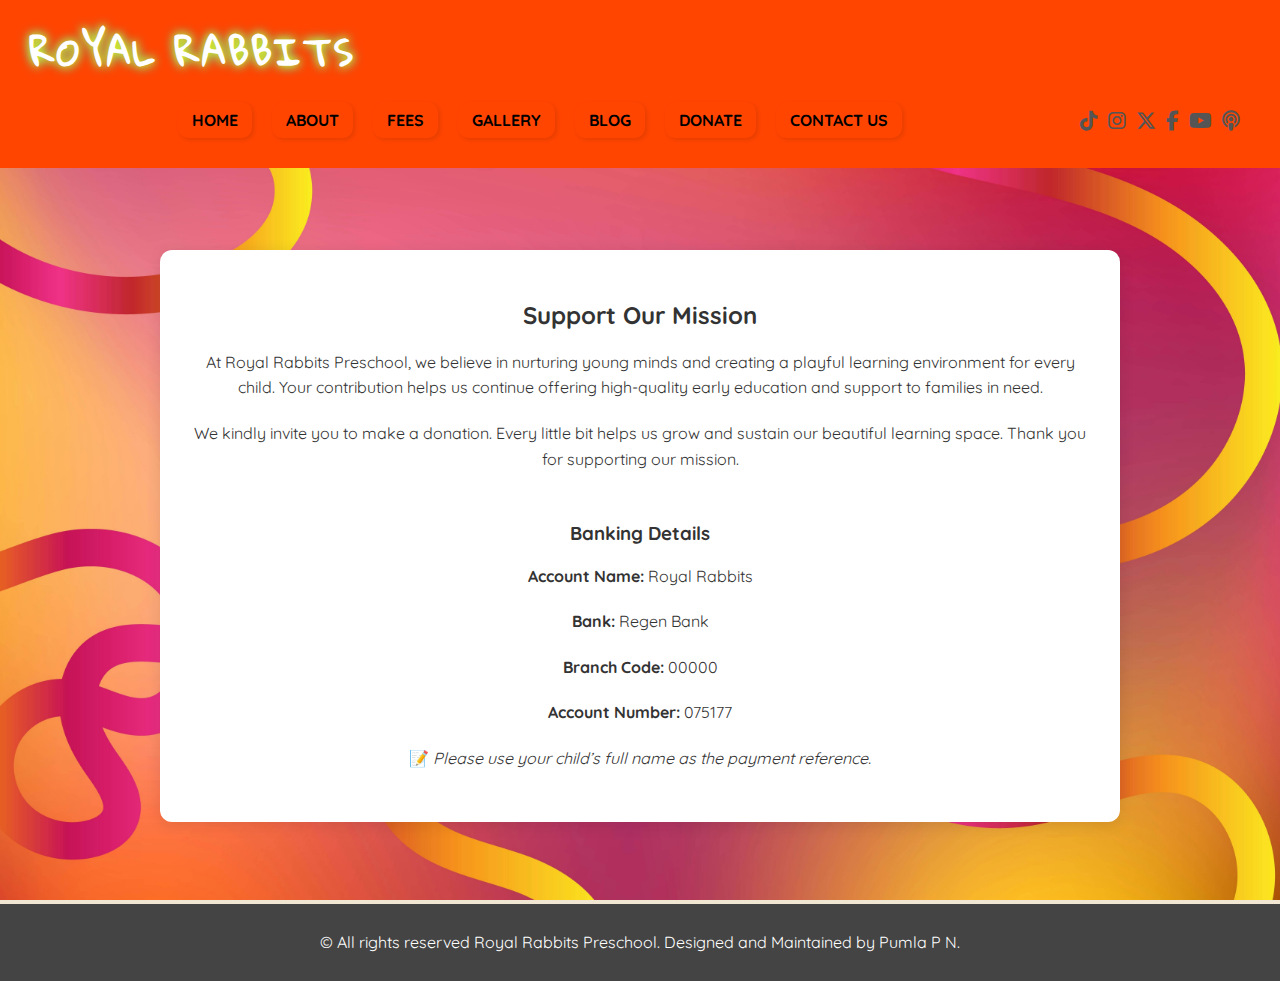
<file: donate.html>
<!DOCTYPE html>
<html lang="en">
  <head>
    <meta charset="UTF-8" />
    <meta name="viewport" content="width=device-width, initial-scale=1.0">
    <title>DONATE</title>
    <link href="https://fonts.googleapis.com/css2?family=Gloria+Hallelujah&display=swap" rel="stylesheet">
    <link href="https://fonts.googleapis.com/css2?family=Quicksand:wght@500;700&display=swap" rel="stylesheet" />
    <link rel="stylesheet" href="style.css" />
    <link rel="stylesheet" href="https://cdnjs.cloudflare.com/ajax/libs/font-awesome/6.5.2/css/all.min.css">
  </head>

  <body class="donate-page">
    <div class="wrapper"> <!-- ✅ Full-page wrapper -->

      <!-- TOP NAVIGATION BAR -->
  <header>
      <div class="brand-name">ROYAL RABBITS</div>
      <button class="hamburger">☰</button>
      <nav id="main-nav">
          <ul>
            <li><a href="index.html">HOME</a></li>
            <li><a href="about.html">ABOUT</a></li>
            <li><a href="fees.html">FEES</a></li>
            <li><a href="gallery.html">GALLERY</a></li>
            <li><a href="blog.html">BLOG</a></li>
            <li><a href="donate.html">DONATE</a></li>
            <li><a href="contactus.html">CONTACT US</a></li>
          </ul>
          <div class="social-icons">
            <a href="#"><i class="fab fa-tiktok"></i></a>
            <a href="#"><i class="fab fa-instagram"></i></a>
            <a href="#"><i class="fab fa-x-twitter"></i></a>
            <a href="#"><i class="fab fa-facebook-f"></i></a>
            <a href="#"><i class="fab fa-youtube"></i></a>
            <a href="#"><i class="fas fa-podcast"></i></a>
          </div>
        </nav>
   </header>

      <!-- MAIN CONTENT -->
      <main>
        <div class="donate-container">
          <h2>Support Our Mission</h2>
          <p>
            At Royal Rabbits Preschool, we believe in nurturing young minds and creating a playful learning environment for every child.
            Your contribution helps us continue offering high-quality early education and support to families in need.
          </p>
          <p>
            We kindly invite you to make a donation. Every little bit helps us grow and sustain our beautiful learning space. Thank you for supporting our mission.
          </p>

          <div class="bank-pay-section">
            <div class="bank-details">
              <h3>Banking Details</h3>
              <p><strong>Account Name:</strong> Royal Rabbits</p>
              <p><strong>Bank:</strong> Regen Bank</p>
              <p><strong>Branch Code:</strong> 00000</p>
              <p><strong>Account Number:</strong> 075177</p>
              <p>📝 <em>Please use your child’s full name as the payment reference.</em></p>
            </div>
          </div>
        </div>
      </main>

      <!-- FOOTER -->
      <footer>
        <p>&copy; All rights reserved Royal Rabbits Preschool. Designed and Maintained by Pumla P N.</p>
      </footer>
    <script src="script.js"></script>
  </body>
</html>
</file>
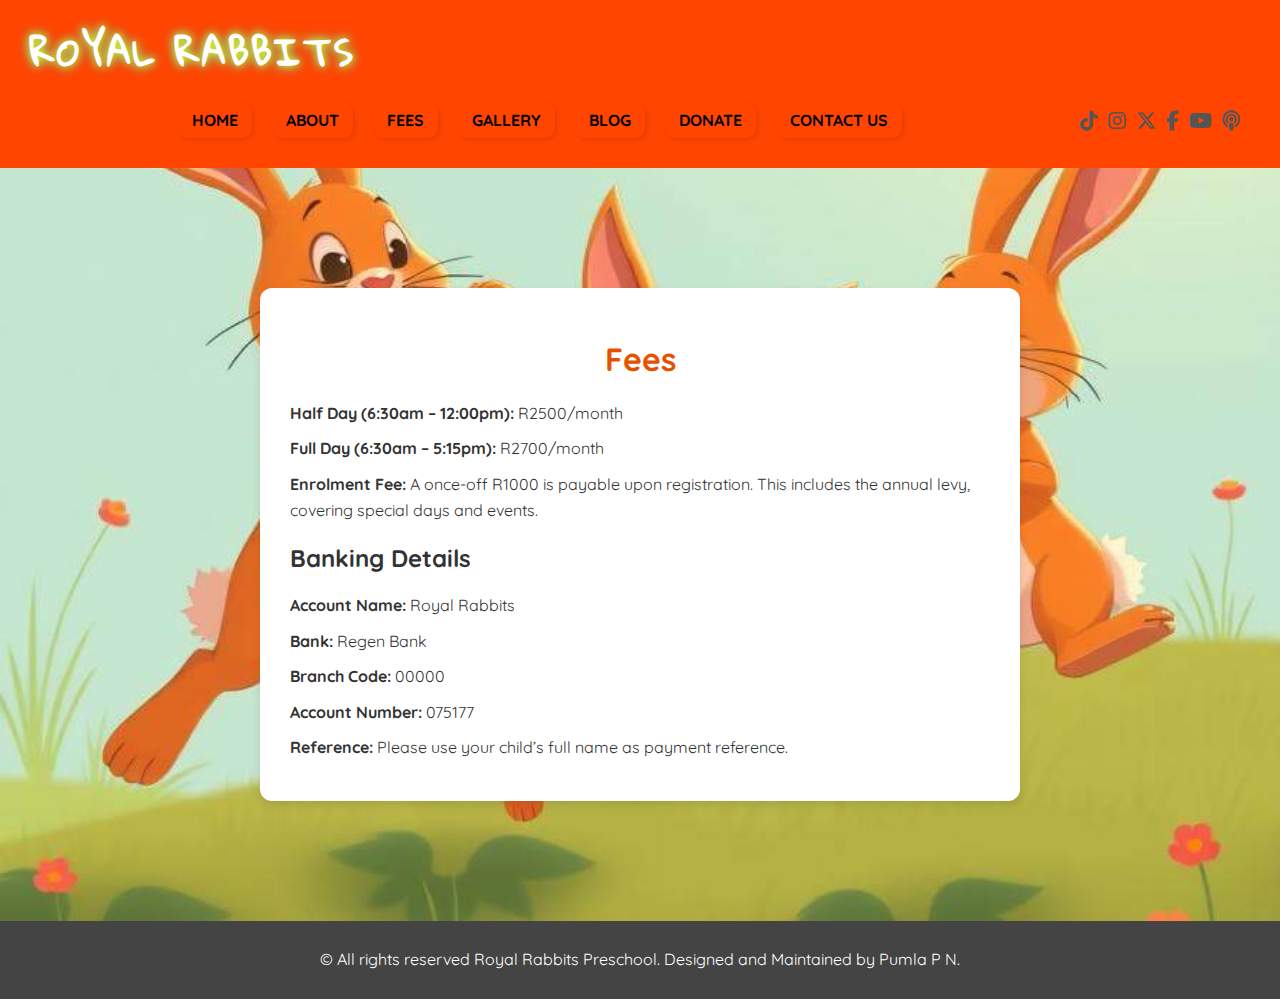
<file: fees.html>
<!DOCTYPE html>
<html lang="en">
  <head>
    <meta charset="UTF-8" />
    <meta name="viewport" content="width=device-width, initial-scale=1.0">
    <title>FEES</title>
    <link href="https://fonts.googleapis.com/css2?family=Gloria+Hallelujah&display=swap" rel="stylesheet">
    <link href="https://fonts.googleapis.com/css2?family=Quicksand:wght@500;700&display=swap" rel="stylesheet">
    <link rel="stylesheet" href="style.css" />
    <link rel="stylesheet" href="https://cdnjs.cloudflare.com/ajax/libs/font-awesome/6.5.2/css/all.min.css">
   
 </head>
 <body class="fees-page">

    <!-- TOP NAVIGATION BAR -->
<header>
    <div class="brand-name">ROYAL RABBITS</div>
    <button class="hamburger">☰</button>
    <nav id="main-nav">
        <ul>
          <li><a href="index.html">HOME</a></li>
          <li><a href="about.html">ABOUT</a></li>
          <li><a href="fees.html">FEES</a></li>
          <li><a href="gallery.html">GALLERY</a></li>
          <li><a href="blog.html">BLOG</a></li>
          <li><a href="donate.html">DONATE</a></li>
          <li><a href="contactus.html">CONTACT US</a></li>
        </ul>
        <div class="social-icons">
          <a href="#"><i class="fab fa-tiktok"></i></a>
          <a href="#"><i class="fab fa-instagram"></i></a>
          <a href="#"><i class="fab fa-x-twitter"></i></a>
          <a href="#"><i class="fab fa-facebook-f"></i></a>
          <a href="#"><i class="fab fa-youtube"></i></a>
          <a href="#"><i class="fas fa-podcast"></i></a>
        </div>
      </nav>

  </header>
    <div class="bunny-banner"></div>

    <!-- FEES CONTENT -->
    <main class="about-content">
      <div class="fees-container">
        <h1>Fees</h1>
        <p><strong>Half Day (6:30am – 12:00pm):</strong> R2500/month</p>
        <p><strong>Full Day (6:30am – 5:15pm):</strong> R2700/month</p>
        <p><strong>Enrolment Fee:</strong> A once-off R1000 is payable upon registration. This includes the annual levy, covering special days and events.</p>

        <h2>Banking Details</h2>
        <p><strong>Account Name:</strong> Royal Rabbits</p>
        <p><strong>Bank:</strong> Regen Bank</p>
        <p><strong>Branch Code:</strong> 00000</p>
        <p><strong>Account Number:</strong> 075177</p>
        <p><strong>Reference:</strong> Please use your child’s full name as payment reference.</p>
      </div>
    </main>


    <!-- FOOTER -->
    <footer>
      <p>&copy; All rights reserved Royal Rabbits Preschool. Designed and Maintained by Pumla P N.</p>
    </footer>
  <script src="script.js"></script>
</body>
</html>
</file>
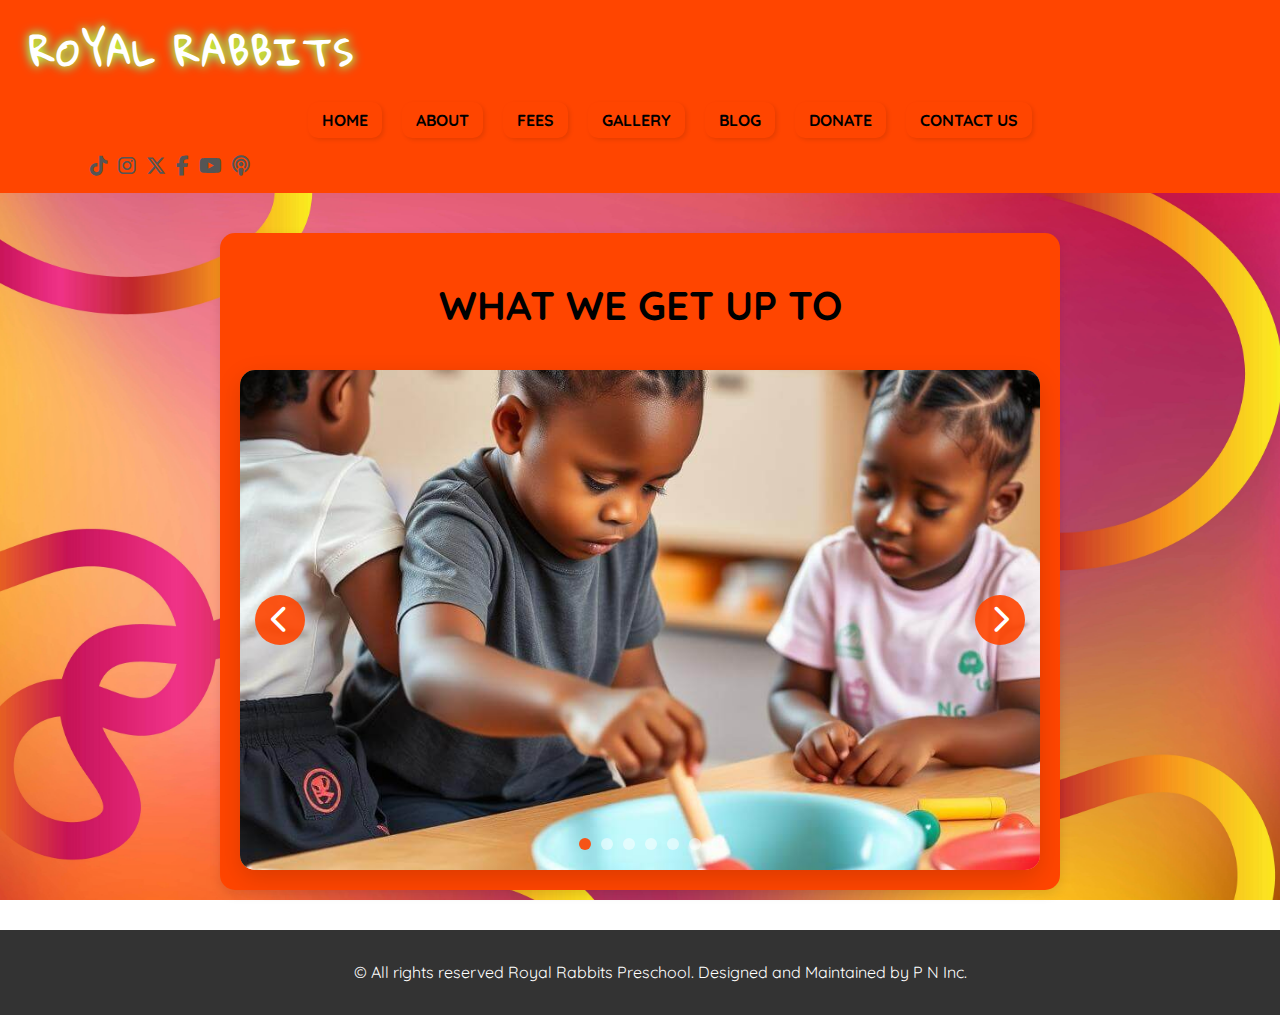
<file: gallery.html>
<!DOCTYPE html>
<html lang="en">
  <head>
  <meta charset="UTF-8" />
  <meta name="viewport" content="width=device-width, initial-scale=1.0">
  <title>GALLERY - ROYAL RABBITS PRESCHOOL</title>
  <link href="https://fonts.googleapis.com/css2?family=Gloria+Hallelujah&display=swap" rel="stylesheet">
  <link href="https://fonts.googleapis.com/css2?family=Quicksand:wght@500;700&display=swap" rel="stylesheet">
  <link rel="stylesheet" href="style.css" />
  <link rel="stylesheet" href="https://cdnjs.cloudflare.com/ajax/libs/font-awesome/6.5.2/css/all.min.css">
  <link rel="stylesheet" href="gallery.css" />
</head>
 
  <body class="gallery-page">

    <!-- TOP NAVIGATION BAR -->
    <header>
      <div class="brand-name">ROYAL RABBITS</div>
      <button class="hamburger">☰</button>
      <nav id="main-nav">
           <ul>
             <li><a href="index.html">HOME</a></li>
             <li><a href="about.html">ABOUT</a></li>
             <li><a href="fees.html">FEES</a></li>
             <li><a href="gallery.html" class="active">GALLERY</a></li>
             <li><a href="blog.html">BLOG</a></li>
             <li><a href="donate.html">DONATE</a></li>
             <li><a href="contactus.html">CONTACT US</a></li>
           </ul>
      </nav>

      <div class="social-icons">
            <a href="#"><i class="fab fa-tiktok"></i></a>
            <a href="#"><i class="fab fa-instagram"></i></a>
            <a href="#"><i class="fab fa-x-twitter"></i></a>
            <a href="#"><i class="fab fa-facebook-f"></i></a>
            <a href="#"><i class="fab fa-youtube"></i></a>
            <a href="#"><i class="fas fa-podcast"></i></a>
          </div>
    </header>

    <!-- MAIN CONTENT -->
    <main>
      <div class="gallery-content">
        <h1>WHAT WE GET UP TO</h1>

        <!-- MAIN CAROUSEL -->
        <div class="carousel-container">
          <div class="carousel-wrapper">
            <div class="carousel-slide">
              <img src="images/gallery1.jpg" alt="Gallery 1">
              <img src="images/gallery2.png" alt="Gallery 2">
              <img src="images/gallery6.png" alt="Gallery 3">
              <img src="images/gallery8.jpg" alt="Gallery 4">
              <img src="images/jump1.PNG" alt="Gallery 5">
              <img src="images/run1.PNG" alt="Gallery 6">
            </div>

            <!-- Navigation Buttons -->
            <button class="carousel-btn prev" aria-label="Previous image">
              <i class="fas fa-chevron-left"></i>
            </button>
            <button class="carousel-btn next" aria-label="Next image">
              <i class="fas fa-chevron-right"></i>
            </button>
                
            <!-- Indicators -->
            <div class="carousel-indicators">
              <span class="carousel-indicator active"></span>
              <span class="carousel-indicator"></span>
              <span class="carousel-indicator"></span>
              <span class="carousel-indicator"></span>
              <span class="carousel-indicator"></span>
              <span class="carousel-indicator"></span>
            </div>
          </div>
        </div>
      </div>
    </main>
    
    <!-- FOOTER -->
    <footer>
      <p>&copy; All rights reserved Royal Rabbits Preschool. Designed and Maintained by P N Inc.</p>
    </footer>

    <script src="script.js"></script> 
  </body>
</html>
</file>
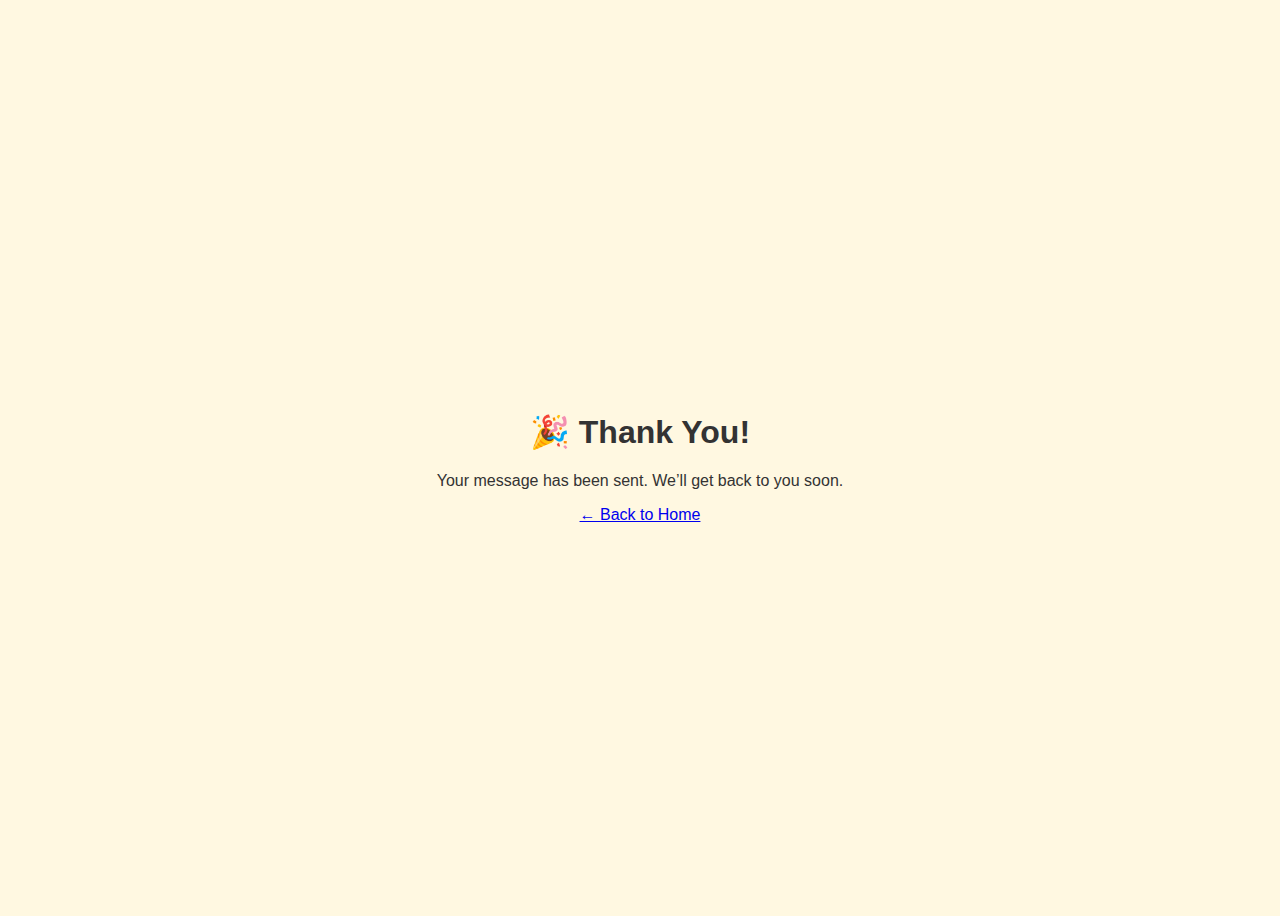
<file: thankyou.html>
<!-- thankyou.html -->
<!DOCTYPE html>
<html>
<head>
  <title>Thank You!</title>
  <style>
    body {
      font-family: 'Quicksand', sans-serif;
      display: flex;
      align-items: center;
      justify-content: center;
      height: 100vh;
      background-color: #fff8e1;
      color: #333;
      text-align: center;
    }
  </style>
</head>
<body>
  <div>
    <h1>🎉 Thank You!</h1>
    <p>Your message has been sent. We’ll get back to you soon.</p>
    <a href="index.html">← Back to Home</a>
  </div>
</body>
</html>
</file>
<file: gallery.css>
/* GALLERY PAGE BACKGROUND */
body.gallery-page {
  background: url('images/back6.jpg') no-repeat center center fixed;
  background-size: cover;
  min-height: 100vh;
  color: #333;
  display: flex;
  flex-direction: column;
}

/* MAIN AREA */
.gallery-page main {
  flex: 1;
  padding: 40px 20px;
}

/* PAGE HEADING */
.gallery-page h1 {
  color: black;
  text-shadow: none;
  text-align: center;
  margin-bottom: 20px;
  font-size: 2.5rem;
}

/* MAIN GALLERY CONTAINER */
.gallery-page .gallery-content {
  background-color: orangered;
  border-radius: 15px;
  padding: 20px;
  max-width: 900px;
  margin: 0 auto;
  box-shadow: 0 4px 12px rgba(0, 0, 0, 0.1);
  text-align: center;
}

.gallery-page .gallery-content p {
  font-size: 1.2rem;
  color: #666;
  margin-bottom: 30px;
  max-width: 600px;
  margin-left: auto;
  margin-right: auto;
}

/* CAROUSEL STYLES */
.gallery-page .carousel-container {
  position: relative;
  max-width: 800px;
  margin: 40px auto 0 auto;
  background: #FFB366;
  border-radius: 15px;
  overflow: hidden;
  box-shadow: 0 8px 25px rgba(0, 0, 0, 0.15);
}

.gallery-page .carousel-wrapper {
  position: relative;
  width: 100%;
  height: 500px;
  overflow: hidden;
}

.gallery-page .carousel-slide {
  display: flex;
  width: 100%;
  height: 100%;
  transition: transform 0.5s ease-in-out;
}

.gallery-page .carousel-slide img {
  width: 100%;
  height: 100%;
  object-fit: cover;
  flex-shrink: 0;
  display: block;
}

/* CAROUSEL BUTTONS */
.gallery-page .carousel-btn {
  position: absolute;
  top: 50%;
  transform: translateY(-50%);
  background: rgba(255, 69, 0, 0.9);
  border: none;
  color: white;
  font-size: 1.8rem;
  width: 50px;
  height: 50px;
  cursor: pointer;
  border-radius: 50%;
  z-index: 100;
  display: flex;
  align-items: center;
  justify-content: center;
  transition: all 0.3s ease;
  font-weight: bold;
}

.gallery-page .carousel-btn:hover {
  background: rgba(255, 69, 0, 1);
  transform: translateY(-50%) scale(1.1);
}

.gallery-page .carousel-btn:active {
  transform: translateY(-50%) scale(0.95);
}

.gallery-page .carousel-btn.prev {
  left: 15px;
}

.gallery-page .carousel-btn.next {
  right: 15px;
}

/* INDICATORS */
.gallery-page .carousel-indicators {
  position: absolute;
  bottom: 20px;
  left: 50%;
  transform: translateX(-50%);
  display: flex;
  gap: 10px;
  z-index: 100;
}

.gallery-page .carousel-indicator {
  width: 12px;
  height: 12px;
  border-radius: 50%;
  background: rgba(255, 255, 255, 0.5);
  cursor: pointer;
  transition: background 0.3s ease;
}

.gallery-page .carousel-indicator.active {
  background: rgba(255, 69, 0, 0.9);
}

/* FOOTER */
.gallery-page footer {
  background: #333;
  color: white;
  padding: 20px;
  text-align: center;
  margin-top: auto;
  width: 100%;
}

.gallery-page .footer-content p {
  margin: 5px 0;
  color: white;
}

.gallery-page .footer-content p:first-child {
  font-size: 1rem;
  font-weight: bold;
}

.gallery-page .footer-content p:last-child {
  font-size: 0.9rem;
  opacity: 0.8;
}

/* RESPONSIVE STYLES */
@media screen and (max-width: 768px) {
  .gallery-page main {
    padding: 20px 10px;
  }

  .gallery-page h1 {
    font-size: 2rem;
    margin-bottom: 20px;
  }

  .gallery-page .gallery-content p {
    font-size: 1rem;
  }

  .gallery-page .carousel-container {
    max-width: 100%;
    margin: 20px auto 0 auto;
  }

  .gallery-page .carousel-wrapper {
    height: 300px;
  }

  .gallery-page .carousel-btn {
    width: 40px;
    height: 40px;
    font-size: 1.4rem;
  }

  .gallery-page .carousel-btn.prev {
    left: 10px;
  }

  .gallery-page .carousel-btn.next {
    right: 10px;
  }
}

@media screen and (max-width: 480px) {
  .gallery-page main {
    padding: 15px 5px;
  }

  .gallery-page h1 {
    font-size: 1.8rem;
    margin-bottom: 15px;
  }

  .gallery-page .carousel-container {
    margin: 15px auto 0 auto;
  }

  .gallery-page .carousel-wrapper {
    height: 250px;
  }

  .gallery-page .carousel-btn {
    width: 35px;
    height: 35px;
    font-size: 1.2rem;
  }

  .gallery-page .carousel-btn.prev {
    left: 8px;
  }

  .gallery-page .carousel-btn.next {
    right: 8px;
  }
}
</file>
<file: style.css>
/* General Reset */
body {
  margin: 0;
  padding: 0;
  font-family: Arial, sans-serif;
}

/* Logo */
.tabs-logo {
  height: 60px;
}

/* === Brand Name === */
.brand-name {
  font-family: 'Gloria Hallelujah', cursive;
  font-size: 36px;
  font-weight: bold;
  color: white;
  letter-spacing: 2px;
  text-align: center;
  text-shadow: 0 0 8px yellow, 0 0 12px aqua;
  animation: glowFlash 3s infinite ease-in-out;
}

@keyframes glowFlash {
  0% {
    text-shadow: 0 0 5px yellow, 0 0 10px aqua;
    color: white;
  }
  33% {
    text-shadow: 0 0 10px aqua, 0 0 15px yellow;
    color: #ffff33; /* bright yellow */
  }
  66% {
    text-shadow: 0 0 12px white, 0 0 18px #00ffff;
    color: aqua;
  }
  100% {
    text-shadow: 0 0 5px yellow, 0 0 10px aqua;
    color: white;
  }
}

/* Social Icons */
.social-icons {
  display: flex;
  gap: 12px;
}

.social-icons i {
  font-size: 20px;
  color: #555;
  transition: 0.3s;
}

.social-icons i:hover {
  color: #000;
}

.social-icons {
  display: flex;
  gap: 10px;
  margin-left: 60px;
  padding-right: 40px;
  flex-wrap: nowrap;
}

.social-icons a {
  color: black;
  font-size: 20px;
  transition: transform 0.3s ease, color 0.3s ease;
}

.social-icons a:hover {
  transform: scale(1.2);
  color: #d97d00;
}
/* Main Content */
.home-content {
  padding: 40px;
  background-color: rgba(255, 255, 255, 0.9); /* Light transparent background */
  margin: 20px;
  border-radius: 8px;
}

.home-content h1 {
  font-size: 26px;
  margin-top: 0;
}

.home-content p {
  font-size: 16px;
  line-height: 1.6;
}

.staff-section {
  padding: 60px 20px;
  text-align: center;
  background-color: #fff3e0;
}

.staff-section h2 {
  color: #e65100;
  font-size: 2rem;
  margin-bottom: 40px;
}

.staff-grid {
  display: flex;
  justify-content: center;
  flex-wrap: wrap;
  gap: 30px;
}

.staff-card {
  width: 250px;
  height: 300px;
  background-color: white;
  border-radius: 30px;
  box-shadow: 0 4px 8px rgba(0,0,0,0.1);
  transition: transform 0.3s, background-color 0.3s;
  padding: 20px;
  text-align: center;
}

.staff-card:hover {
  transform: scale(1.05);
  background-color: #ffe0b2;
}

.staff-card img {
  width: 100%;
  height: 300px;
  object-fit: cover;
  border-radius: 8px;
}

.staff-card h3 {
  margin: 20px 0 10px;
  color: #e65100;
}

.staff-card p {
  color: #444;
  font-size: 1rem;
  margin: 5px 0 5px;
}

.registration-section {
  padding: 60px 20px;
  text-align: center;
  background-color: #fffde7;
  border-top: 2px solid #fbc02d;
  font-family: 'Quicksand', sans-serif;
}

.registration-section h2 {
  font-size: 2rem;
  color: #e65100;
  margin-bottom: 10px;
}

.registration-section p {
  font-size: 1.1rem;
  color: #555;
  margin-bottom: 20px;
}

.download-btn {
  background-color: #ff9800;
  color: white;
  padding: 12px 24px;
  text-decoration: none;
  border-radius: 8px;
  font-weight: bold;
  transition: all 0.3s ease;
}

.download-btn:hover {
  background-color: #e65100;
  transform: scale(1.05);
}

.highlight-banner {
  background: linear-gradient(135deg, #ffcc80, #ffb74d, #ff9800);
  padding: 30px 20px;
  text-align: center;
  color: #4e342e;
  font-size: 1.5rem;
  font-weight: bold;
  border-radius: 12px;
  margin: 40px 20px;
  box-shadow: 0 6px 20px rgba(0, 0, 0, 0.15);
  animation: pulse 2s infinite;
  font-family: 'Quicksand', sans-serif;
}

@keyframes pulse {
  0% { transform: scale(1); }
  50% { transform: scale(1.03); }
  100% { transform: scale(1); }
}

/* Footer */
footer {
  text-align: center;
  padding: 20px;
  background-color: #f0f0f0;
  color: #333;
  font-size: 14px;
}

/*All Navs Here Now */
/* Make nav stretch across full width */
header, nav {
  width: 100%;
  background-color: orangered; /* light orange */
  display: flex;
  justify-content: space-between;
  align-items: center;
  padding: 15px 30px;
  flex-wrap: wrap;
}

/* === Nav Links === */
nav {
  background-color: orangered;
  display: flex;
  justify-content: space-between;
  align-items: center;
  padding: 15px 30px;
  flex-wrap: nowrap; /* 💥 STOP links from wrapping and overlapping */
  width: 100%;
}

nav ul {
  list-style: none;
  display: flex;
  gap: 20px;
  margin: 0;
  padding: 0;
  justify-content: center;
  align-items: center;
  flex: 1;
  white-space: nowrap; /* 💥 prevent text links from wrapping */
}

nav ul li a {
  pointer-events: auto;
  position: relative; /* helpful for stacking */
  z-index: 2;
}

/* Wrap each link in a padded box */
nav ul li a {
  text-decoration: none;
  color: black;
  font-weight: bold;
  font-size: 16px;
  padding: 8px 14px;
  background-color: orangered; /* light box background */
  border-radius: 10px;
  transition: all 0.3s ease;
  display: inline-block;
  box-shadow: 2px 2px 4px rgba(0,0,0,0.1);
}

/* === Hover Effect on Nav Tabs === */
nav ul li a:hover {
  transform: scale(1.15);
  background-color: red; /* darker on hover */
  color: #af5500;
  font-size: 17px;
}

/* Navigation Links */
.tab-links {
  flex-grow: 1;
  text-align: center;
}

.tab-links a {
  margin: 0 12px;
  text-decoration: none;
  font-weight: bold;
  color: #000;
}

/* Top Navigation Bar */
#tabs-top {
  display: flex;
  justify-content: space-between;
  align-items: center;
  padding: 20px 40px;
  position: sticky;
  top: 0;
  z-index: 1000;
}

/* Let page push footer down */
html, body {
  height: 100%;
  margin: 0;
  padding: 0;
}

.wrapper {
  min-height: 100vh;
  display: flex;
  flex-direction: column;
}

main {
  flex: 1;
}

/* Let main grow and push footer down */
main {
  flex: 1;
}

/* Footer stays at the bottom */
footer {
  background-color: #f1f1f1;
  text-align: center;
  padding: 15px;
  font-size: 14px;
  color: #555;
}
/* Contact Section */

.contact-section {
  max-width: 600px;
  margin: 60px auto;
  padding: 30px;
  border-radius: 15px;
  box-shadow: 0 0 15px rgba(0,0,0,0.1);
  font-family: 'Quicksand', sans-serif;
  background-color: white; /* 👈 THIS is what was missing */
}

.contact-section h1 {
  text-align: center;
  color: #333;
}

.contact-form {
  display: flex;
  flex-direction: column;
  gap: 15px;
}

.contact-form input,
.contact-form textarea {
  padding: 10px;
  border: 2px solid #ffcc80;
  border-radius: 8px;
  font-size: 16px;
}

.contact-form button {
  padding: 10px;
  background-color: orange;
  color: white;
  border: none;
  font-weight: bold;
  font-size: 16px;
  border-radius: 8px;
  cursor: pointer;
}

.contact-form button:hover {
  background-color: #e67300;
}

/* ABOUT PAGE STYLES */

/* Layout wrapper for full height */
body, html {
  margin: 0;
  padding: 0;
  font-family: 'Quicksand', sans-serif;
  min-height: 100vh;
  display: flex;
  flex-direction: column;
}

.wrapper {
  flex: 1;
  display: flex;
  flex-direction: column;
}

main {
  flex: 1;
  display: flex;
  justify-content: space-around;
  flex-wrap: wrap;
  padding: 2rem;
}

body.about-page {
  background: url('images/back4.PNG') no-repeat center center fixed;
  background-size: cover;
}

/* Boxes */
.about-box,
.offer-box {
  background-color: orange;
  padding: 1.5rem;
  border-radius: 15px;
  width: 45%;
  min-width: 300px;
  box-shadow: 0 4px 10px rgba(0,0,0,0.1);
  margin-bottom: 2rem;
  color: #2c2c2c;
}

.about-box h1,
.offer-box h1 {
  font-size: 1.8rem;
  margin-bottom: 1rem;
}

.offer-box ul {
  padding-left: 1.2rem;
  list-style: none;
}

.offer-box li {
  margin-bottom: 0.8rem;
}

.offer-box i {
  margin-right: 0.5rem;
  color: #fff;
  background-color: #333;
  border-radius: 50%;
  padding: 0.3rem;
}

/* Footer */
footer {
  background-color: #444;
  color: white;
  text-align: center;
  padding: 1rem;
  font-size: 0.9rem;
}

.about-box,
.offer-box {
  background-color: orange;
  padding: 1.5rem;
  border-radius: 15px;
  width: 45%;
  min-width: 300px;
  box-shadow: 0 4px 10px rgba(0,0,0,0.1);
  margin-bottom: 2rem;
  color: #2c2c2c;
  transition: all 0.4s ease; /* smooth transition for transform & color */
  transform: scale(1); /* default size */
}

/* HOVER EFFECT */
.about-box:hover,
.offer-box:hover {
  transform: scale(1.08); /* grows bigger */
  background-color: #ffcc70; /* light orange/yellow shade on hover */
  cursor: pointer;
}

.mission-box {
  background-color: white; /* soft yellow */
  color: #333;
  width: 400px;
  height: 400px;
  border-radius: 20px; /* soft corners, but still a square */
  padding: 2rem;
  overflow: auto; /* scroll if content overflows */
  box-shadow: 0 4px 12px rgba(0, 0, 0, 0.15);
  position: absolute;
  top: 400px;
  right: 50px;
  transition: all 0.4s ease;
  transform: scale(1);
}

/* Hover effect: grow and color change */
.mission-box:hover {
  transform: scale(1.15);
  background-color: orangered;
  cursor: pointer;
}

/* Headings and text inside the box */
.mission-box h2 {
  color: #cc6600;
  font-size: 1.4rem;
  margin-top: 0;
}

.mission-box p {
  font-size: 0.95rem;
  line-height: 1.4;
}

/* Responsive styling for small screens */
@media screen and (max-width: 768px) {
  .mission-box {
    position: static;
    width: 90%;
    height: auto;
    margin: 1rem auto;
    border-radius: 20px;
    transform: scale(1); /* reset scale for mobile */
  }
}
/* === DONATE PAGE REFINED LAYOUT === */
body.donate-page .donate-container {
  background: white;
  padding: 30px;
  max-width: 900px;
  margin: 50px auto;
  border-radius: 12px;
  box-shadow: 0 3px 15px rgba(0, 0, 0, 0.1);
  text-align: center;
}

body.donate-page .donate-container p {
  font-size: 16px;
  line-height: 1.6;
  margin-bottom: 20px;
}

body.donate-page .bank-pay-section {
  display: flex;
  justify-content: space-around;
  align-items: flex-start;
  flex-wrap: wrap;
  margin-top: 30px;
  gap: 40px;
}

/* GALLERY */
body.gallery-page {
  background: url('images/back6.jpg') no-repeat center center fixed;
  background-size: cover;
  min-height: 100vh;
  /* Optional fallback color */
  background-color: #f0e6d2;
  color: #333; /* adjust text color if needed */
}

.gallery-page h1 {
  color: black;
  text-shadow: none; /* remove if there's any existing shadow */
}

/* BLOG */
body.blog-page {
  background: url('images/back3.jpg') no-repeat center center fixed;
  background-size: cover;
  min-height: 100vh;
  /* Optional fallback color */
  background-color: #f0e6d2;
  color: #333; /* adjust text color if needed */
}

/* DONATE */
body.donate-page {
  background: url('images/back6.jpg') no-repeat center center fixed;
  background-size: cover;
  min-height: 100vh;
  /* Optional fallback color */
  background-color: #f0e6d2;
  color: #333; /* adjust text color if needed */
}

/* CONTACT */
body.contactus-page {
  background: url('images/back3.jpg') no-repeat center center fixed;
  background-size: cover;
  min-height: 100vh;
  /* Optional fallback color */
  background-color: #f0e6d2;
  color: #333; /* adjust text color if needed */
}

   /* Optional fallback color */
  body.fees-page {
  font-family: 'Quicksand', sans-serif;
  margin: 0;
  padding: 0;
  min-height: 100vh;
}

  .fees-container {
    max-width: 700px;
    margin: 80px auto;
    padding: 30px;
    border-radius: 12px;
    box-shadow: 0 4px 10px rgba(0,0,0,0.1);
    transition: all 0.3s ease;
    background-color: white; 
}

   h1, h4 {
    color: #e65100;
    text-align: center;
}

   p {
    font-size: 1rem;
    line-height: 1.6;
    margin: 10px 0;
   }

   nav ul {
    display: flex;
    list-style: none;
    gap: 20px;
  }

   .about-content {
    padding: 40px 20px;
  }

  /* FEES */
body.fees-page {
  background: url('images/back3.jpg') no-repeat center center fixed;
  background-size: cover;
  min-height: 100vh;
  /* Optional fallback color */
  background-color: #f0e6d2;
  color: #333; /* adjust text color if needed */
   }
</file>
